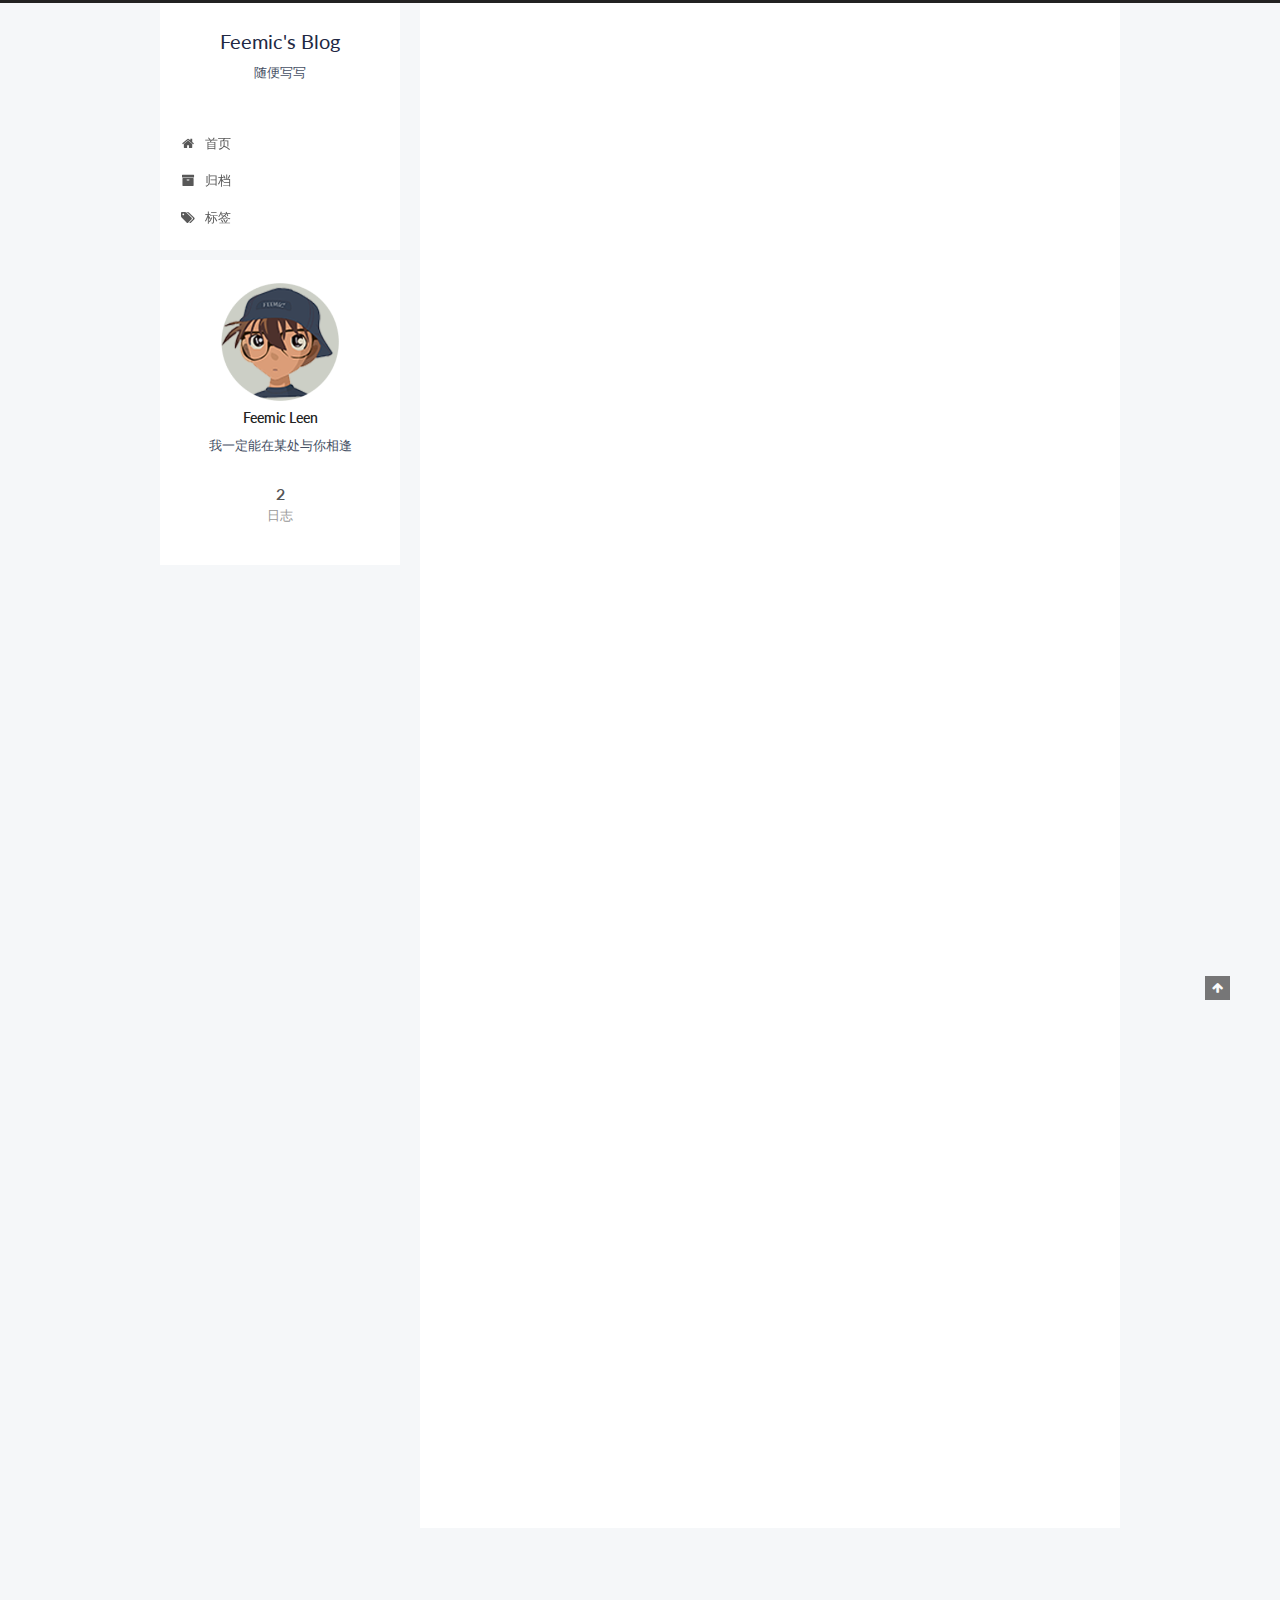
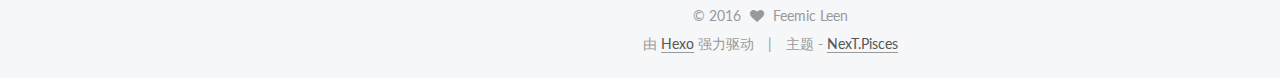
<file: index.html>
<!doctype html>



  


<html class="theme-next pisces use-motion">
<head>
  <meta charset="UTF-8"/>
<meta http-equiv="X-UA-Compatible" content="IE=edge,chrome=1" />
<meta name="viewport" content="width=device-width, initial-scale=1, maximum-scale=1"/>



<meta http-equiv="Cache-Control" content="no-transform" />
<meta http-equiv="Cache-Control" content="no-siteapp" />












  
  
  <link href="/vendors/fancybox/source/jquery.fancybox.css?v=2.1.5" rel="stylesheet" type="text/css" />




  
  
  
  

  
    
    
  

  

  

  

  

  
    
    
    <link href="//fonts.googleapis.com/css?family=Lato:300,300italic,400,400italic,700,700italic&subset=latin,latin-ext" rel="stylesheet" type="text/css">
  






<link href="/vendors/font-awesome/css/font-awesome.min.css?v=4.4.0" rel="stylesheet" type="text/css" />

<link href="/css/main.css?v=5.0.1" rel="stylesheet" type="text/css" />


  <meta name="keywords" content="Hexo, NexT" />








  <link rel="shortcut icon" type="image/x-icon" href="/favicon.ico?v=5.0.1" />






<meta name="description" content="我一定能在某处与你相逢">
<meta property="og:type" content="website">
<meta property="og:title" content="Feemic's Blog">
<meta property="og:url" content="http://yoursite.com/index.html">
<meta property="og:site_name" content="Feemic's Blog">
<meta property="og:description" content="我一定能在某处与你相逢">
<meta name="twitter:card" content="summary">
<meta name="twitter:title" content="Feemic's Blog">
<meta name="twitter:description" content="我一定能在某处与你相逢">



<script type="text/javascript" id="hexo.configuration">
  var NexT = window.NexT || {};
  var CONFIG = {
    scheme: 'Pisces',
    sidebar: {"position":"left","display":"post"},
    fancybox: true,
    motion: true,
    duoshuo: {
      userId: 0,
      author: '博主'
    }
  };
</script>




  <link rel="canonical" href="http://yoursite.com/"/>

  <title> Feemic's Blog </title>
</head>

<body itemscope itemtype="http://schema.org/WebPage" lang="zh-Hans">

  










  
  
    
  

  <div class="container one-collumn sidebar-position-left 
   page-home 
 ">
    <div class="headband"></div>

    <header id="header" class="header" itemscope itemtype="http://schema.org/WPHeader">
      <div class="header-inner"><div class="site-meta ">
  

  <div class="custom-logo-site-title">
    <a href="/"  class="brand" rel="start">
      <span class="logo-line-before"><i></i></span>
      <span class="site-title">Feemic's Blog</span>
      <span class="logo-line-after"><i></i></span>
    </a>
  </div>
  <p class="site-subtitle">随便写写</p>
</div>

<div class="site-nav-toggle">
  <button>
    <span class="btn-bar"></span>
    <span class="btn-bar"></span>
    <span class="btn-bar"></span>
  </button>
</div>

<nav class="site-nav">
  

  
    <ul id="menu" class="menu">
      
        
        <li class="menu-item menu-item-home">
          <a href="/" rel="section">
            
              <i class="menu-item-icon fa fa-fw fa-home"></i> <br />
            
            首页
          </a>
        </li>
      
        
        <li class="menu-item menu-item-archives">
          <a href="/archives" rel="section">
            
              <i class="menu-item-icon fa fa-fw fa-archive"></i> <br />
            
            归档
          </a>
        </li>
      
        
        <li class="menu-item menu-item-tags">
          <a href="/tags" rel="section">
            
              <i class="menu-item-icon fa fa-fw fa-tags"></i> <br />
            
            标签
          </a>
        </li>
      

      
    </ul>
  

  
</nav>

 </div>
    </header>

    <main id="main" class="main">
      <div class="main-inner">
        <div class="content-wrap">
          <div id="content" class="content">
            
  <section id="posts" class="posts-expand">
    
      

  
  

  
  
  

  <article class="post post-type-normal " itemscope itemtype="http://schema.org/Article">

    
      <header class="post-header">

        
        
          <h1 class="post-title" itemprop="name headline">
            
            
              
                
                <a class="post-title-link" href="/2016/06/11/My-New-Post/" itemprop="url">
                  第一篇博客
                </a>
              
            
          </h1>
        

        <div class="post-meta">
          <span class="post-time">
            <span class="post-meta-item-icon">
              <i class="fa fa-calendar-o"></i>
            </span>
            <span class="post-meta-item-text">发表于</span>
            <time itemprop="dateCreated" datetime="2016-06-11T14:01:03+08:00" content="2016-06-11">
              2016-06-11
            </time>
          </span>

          

          
            
          

          

          
          

          
        </div>
      </header>
    


    <div class="post-body" itemprop="articleBody">

      
      

      
        
          
            <p>近期微软推送了最新的Win10 PC一周年更新预览版14361系统，在该版本中微软带来了新的UI设计，<br>其中一项重要变化就是Device Portal（设备门户）UI，虽然只是将侧边栏和顶部部分改变，<br>但整体看起来更加整洁干净。</p>

          
        
      
    </div>

    <div>
      
    </div>

    <div>
      
    </div>

    <footer class="post-footer">
      

      

      
      
        <div class="post-eof"></div>
      
    </footer>
  </article>


    
      

  
  

  
  
  

  <article class="post post-type-normal " itemscope itemtype="http://schema.org/Article">

    
      <header class="post-header">

        
        
          <h1 class="post-title" itemprop="name headline">
            
            
              
                
                <a class="post-title-link" href="/2016/06/11/hello-world/" itemprop="url">
                  Hello World
                </a>
              
            
          </h1>
        

        <div class="post-meta">
          <span class="post-time">
            <span class="post-meta-item-icon">
              <i class="fa fa-calendar-o"></i>
            </span>
            <span class="post-meta-item-text">发表于</span>
            <time itemprop="dateCreated" datetime="2016-06-11T10:19:26+08:00" content="2016-06-11">
              2016-06-11
            </time>
          </span>

          

          
            
          

          

          
          

          
        </div>
      </header>
    


    <div class="post-body" itemprop="articleBody">

      
      

      
        
          
            <p>Welcome to <a href="https://hexo.io/" target="_blank" rel="external">Hexo</a>! This is your very first post. Check <a href="https://hexo.io/docs/" target="_blank" rel="external">documentation</a> for more info. If you get any problems when using Hexo, you can find the answer in <a href="https://hexo.io/docs/troubleshooting.html" target="_blank" rel="external">troubleshooting</a> or you can ask me on <a href="https://github.com/hexojs/hexo/issues" target="_blank" rel="external">GitHub</a>.</p>
<h2 id="Quick-Start"><a href="#Quick-Start" class="headerlink" title="Quick Start"></a>Quick Start</h2><h3 id="Create-a-new-post"><a href="#Create-a-new-post" class="headerlink" title="Create a new post"></a>Create a new post</h3><figure class="highlight bash"><table><tr><td class="gutter"><pre><span class="line">1</span><br></pre></td><td class="code"><pre><span class="line">$ hexo new <span class="string">"My New Post"</span></span><br></pre></td></tr></table></figure>
<p>More info: <a href="https://hexo.io/docs/writing.html" target="_blank" rel="external">Writing</a></p>
<h3 id="Run-server"><a href="#Run-server" class="headerlink" title="Run server"></a>Run server</h3><figure class="highlight bash"><table><tr><td class="gutter"><pre><span class="line">1</span><br></pre></td><td class="code"><pre><span class="line">$ hexo server</span><br></pre></td></tr></table></figure>
<p>More info: <a href="https://hexo.io/docs/server.html" target="_blank" rel="external">Server</a></p>
<h3 id="Generate-static-files"><a href="#Generate-static-files" class="headerlink" title="Generate static files"></a>Generate static files</h3><figure class="highlight bash"><table><tr><td class="gutter"><pre><span class="line">1</span><br></pre></td><td class="code"><pre><span class="line">$ hexo generate</span><br></pre></td></tr></table></figure>
<p>More info: <a href="https://hexo.io/docs/generating.html" target="_blank" rel="external">Generating</a></p>
<h3 id="Deploy-to-remote-sites"><a href="#Deploy-to-remote-sites" class="headerlink" title="Deploy to remote sites"></a>Deploy to remote sites</h3><figure class="highlight bash"><table><tr><td class="gutter"><pre><span class="line">1</span><br></pre></td><td class="code"><pre><span class="line">$ hexo deploy</span><br></pre></td></tr></table></figure>
<p>More info: <a href="https://hexo.io/docs/deployment.html" target="_blank" rel="external">Deployment</a></p>

          
        
      
    </div>

    <div>
      
    </div>

    <div>
      
    </div>

    <footer class="post-footer">
      

      

      
      
        <div class="post-eof"></div>
      
    </footer>
  </article>


    
  </section>

  


          </div>
          


          

        </div>
        
          
  
  <div class="sidebar-toggle">
    <div class="sidebar-toggle-line-wrap">
      <span class="sidebar-toggle-line sidebar-toggle-line-first"></span>
      <span class="sidebar-toggle-line sidebar-toggle-line-middle"></span>
      <span class="sidebar-toggle-line sidebar-toggle-line-last"></span>
    </div>
  </div>

  <aside id="sidebar" class="sidebar">
    <div class="sidebar-inner">

      

      

      <section class="site-overview sidebar-panel  sidebar-panel-active ">
        <div class="site-author motion-element" itemprop="author" itemscope itemtype="http://schema.org/Person">
          <img class="site-author-image" itemprop="image"
               src="/images/avatar.gif"
               alt="Feemic Leen" />
          <p class="site-author-name" itemprop="name">Feemic Leen</p>
          <p class="site-description motion-element" itemprop="description">我一定能在某处与你相逢</p>
        </div>
        <nav class="site-state motion-element">
          <div class="site-state-item site-state-posts">
            <a href="/archives">
              <span class="site-state-item-count">2</span>
              <span class="site-state-item-name">日志</span>
            </a>
          </div>

          

          

        </nav>

        

        <div class="links-of-author motion-element">
          
        </div>

        
        

        
        

      </section>

      

    </div>
  </aside>


        
      </div>
    </main>

    <footer id="footer" class="footer">
      <div class="footer-inner">
        <div class="copyright" >
  
  &copy; 
  <span itemprop="copyrightYear">2016</span>
  <span class="with-love">
    <i class="fa fa-heart"></i>
  </span>
  <span class="author" itemprop="copyrightHolder">Feemic Leen</span>
</div>

<div class="powered-by">
  由 <a class="theme-link" href="https://hexo.io">Hexo</a> 强力驱动
</div>

<div class="theme-info">
  主题 -
  <a class="theme-link" href="https://github.com/iissnan/hexo-theme-next">
    NexT.Pisces
  </a>
</div>

        

        
      </div>
    </footer>

    <div class="back-to-top">
      <i class="fa fa-arrow-up"></i>
    </div>
  </div>

  

<script type="text/javascript">
  if (Object.prototype.toString.call(window.Promise) !== '[object Function]') {
    window.Promise = null;
  }
</script>









  



  
  <script type="text/javascript" src="/vendors/jquery/index.js?v=2.1.3"></script>

  
  <script type="text/javascript" src="/vendors/fastclick/lib/fastclick.min.js?v=1.0.6"></script>

  
  <script type="text/javascript" src="/vendors/jquery_lazyload/jquery.lazyload.js?v=1.9.7"></script>

  
  <script type="text/javascript" src="/vendors/velocity/velocity.min.js?v=1.2.1"></script>

  
  <script type="text/javascript" src="/vendors/velocity/velocity.ui.min.js?v=1.2.1"></script>

  
  <script type="text/javascript" src="/vendors/fancybox/source/jquery.fancybox.pack.js?v=2.1.5"></script>


  


  <script type="text/javascript" src="/js/src/utils.js?v=5.0.1"></script>

  <script type="text/javascript" src="/js/src/motion.js?v=5.0.1"></script>



  
  


  <script type="text/javascript" src="/js/src/affix.js?v=5.0.1"></script>

  <script type="text/javascript" src="/js/src/schemes/pisces.js?v=5.0.1"></script>



  

  


  <script type="text/javascript" src="/js/src/bootstrap.js?v=5.0.1"></script>



  



  




  
  

  

  

  

</body>
</html>
</file>
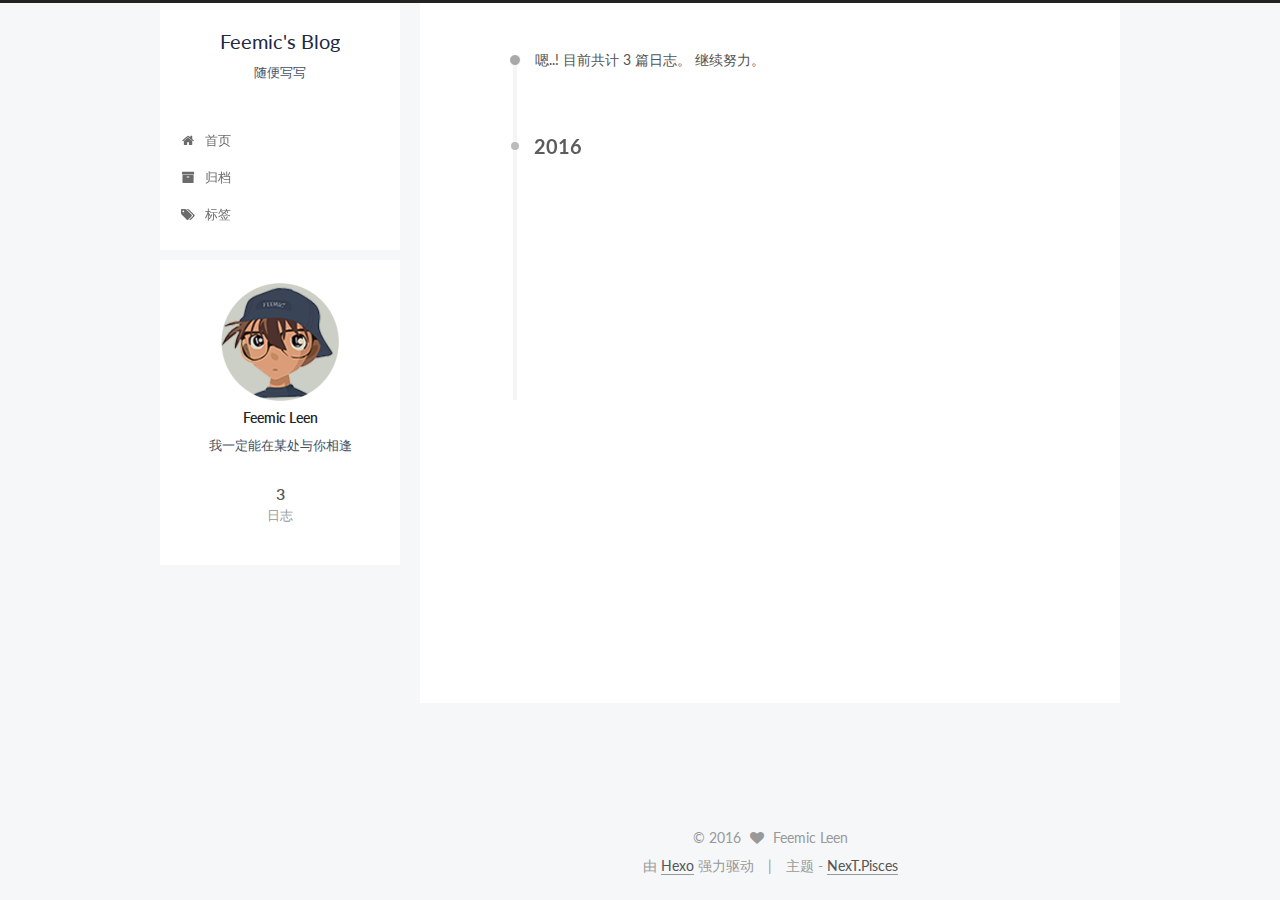
<file: archives/index.html>
<!doctype html>



  


<html class="theme-next pisces use-motion">
<head>
  <meta charset="UTF-8"/>
<meta http-equiv="X-UA-Compatible" content="IE=edge,chrome=1" />
<meta name="viewport" content="width=device-width, initial-scale=1, maximum-scale=1"/>



<meta http-equiv="Cache-Control" content="no-transform" />
<meta http-equiv="Cache-Control" content="no-siteapp" />












  
  
  <link href="/vendors/fancybox/source/jquery.fancybox.css?v=2.1.5" rel="stylesheet" type="text/css" />




  
  
  
  

  
    
    
  

  

  

  

  

  
    
    
    <link href="//fonts.googleapis.com/css?family=Lato:300,300italic,400,400italic,700,700italic&subset=latin,latin-ext" rel="stylesheet" type="text/css">
  






<link href="/vendors/font-awesome/css/font-awesome.min.css?v=4.4.0" rel="stylesheet" type="text/css" />

<link href="/css/main.css?v=5.0.1" rel="stylesheet" type="text/css" />


  <meta name="keywords" content="Hexo, NexT" />








  <link rel="shortcut icon" type="image/x-icon" href="/favicon.ico?v=5.0.1" />






<meta name="description" content="我一定能在某处与你相逢">
<meta property="og:type" content="website">
<meta property="og:title" content="Feemic's Blog">
<meta property="og:url" content="http://yoursite.com/archives/index.html">
<meta property="og:site_name" content="Feemic's Blog">
<meta property="og:description" content="我一定能在某处与你相逢">
<meta name="twitter:card" content="summary">
<meta name="twitter:title" content="Feemic's Blog">
<meta name="twitter:description" content="我一定能在某处与你相逢">



<script type="text/javascript" id="hexo.configuration">
  var NexT = window.NexT || {};
  var CONFIG = {
    scheme: 'Pisces',
    sidebar: {"position":"left","display":"post"},
    fancybox: true,
    motion: true,
    duoshuo: {
      userId: 0,
      author: '博主'
    }
  };
</script>




  <link rel="canonical" href="http://yoursite.com/archives/"/>

  <title> 归档 | Feemic's Blog </title>
</head>

<body itemscope itemtype="http://schema.org/WebPage" lang="zh-Hans">

  










  
  
    
  

  <div class="container one-collumn sidebar-position-left  page-archive  ">
    <div class="headband"></div>

    <header id="header" class="header" itemscope itemtype="http://schema.org/WPHeader">
      <div class="header-inner"><div class="site-meta ">
  

  <div class="custom-logo-site-title">
    <a href="/"  class="brand" rel="start">
      <span class="logo-line-before"><i></i></span>
      <span class="site-title">Feemic's Blog</span>
      <span class="logo-line-after"><i></i></span>
    </a>
  </div>
  <p class="site-subtitle">随便写写</p>
</div>

<div class="site-nav-toggle">
  <button>
    <span class="btn-bar"></span>
    <span class="btn-bar"></span>
    <span class="btn-bar"></span>
  </button>
</div>

<nav class="site-nav">
  

  
    <ul id="menu" class="menu">
      
        
        <li class="menu-item menu-item-home">
          <a href="/" rel="section">
            
              <i class="menu-item-icon fa fa-fw fa-home"></i> <br />
            
            首页
          </a>
        </li>
      
        
        <li class="menu-item menu-item-archives">
          <a href="/archives" rel="section">
            
              <i class="menu-item-icon fa fa-fw fa-archive"></i> <br />
            
            归档
          </a>
        </li>
      
        
        <li class="menu-item menu-item-tags">
          <a href="/tags" rel="section">
            
              <i class="menu-item-icon fa fa-fw fa-tags"></i> <br />
            
            标签
          </a>
        </li>
      

      
    </ul>
  

  
</nav>

 </div>
    </header>

    <main id="main" class="main">
      <div class="main-inner">
        <div class="content-wrap">
          <div id="content" class="content">
            

  <section id="posts" class="posts-collapse">
    <span class="archive-move-on"></span>

    <span class="archive-page-counter">
      
      
      
        
      
      嗯..! 目前共计 3 篇日志。 继续努力。
    </span>

    

      
      
      

      
        
        <div class="collection-title">
          <h2 class="archive-year motion-element" id="archive-year-2016">2016</h2>
        </div>
      
      

      

  <article class="post post-type-normal" itemscope itemtype="http://schema.org/Article">
    <header class="post-header">

      <h1 class="post-title">
        
            <a class="post-title-link" href="/2016/09/23/88/" itemprop="url">
              
                <span itemprop="name">88</span>
              
            </a>
        
      </h1>

      <div class="post-meta">
        <time class="post-time" itemprop="dateCreated"
              datetime="2016-09-23T19:29:46+08:00"
              content="2016-09-23" >
          09-23
        </time>
      </div>

    </header>
  </article>



    

      
      
      

      
      

      

  <article class="post post-type-normal" itemscope itemtype="http://schema.org/Article">
    <header class="post-header">

      <h1 class="post-title">
        
            <a class="post-title-link" href="/2016/06/11/My-New-Post/" itemprop="url">
              
                <span itemprop="name">第一篇博客</span>
              
            </a>
        
      </h1>

      <div class="post-meta">
        <time class="post-time" itemprop="dateCreated"
              datetime="2016-06-11T14:01:03+08:00"
              content="2016-06-11" >
          06-11
        </time>
      </div>

    </header>
  </article>



    

      
      
      

      
      

      

  <article class="post post-type-normal" itemscope itemtype="http://schema.org/Article">
    <header class="post-header">

      <h1 class="post-title">
        
            <a class="post-title-link" href="/2016/06/11/hello-world/" itemprop="url">
              
                <span itemprop="name">Hello World</span>
              
            </a>
        
      </h1>

      <div class="post-meta">
        <time class="post-time" itemprop="dateCreated"
              datetime="2016-06-11T10:19:26+08:00"
              content="2016-06-11" >
          06-11
        </time>
      </div>

    </header>
  </article>



    

  </section>

  



          </div>
          


          

        </div>
        
          
  
  <div class="sidebar-toggle">
    <div class="sidebar-toggle-line-wrap">
      <span class="sidebar-toggle-line sidebar-toggle-line-first"></span>
      <span class="sidebar-toggle-line sidebar-toggle-line-middle"></span>
      <span class="sidebar-toggle-line sidebar-toggle-line-last"></span>
    </div>
  </div>

  <aside id="sidebar" class="sidebar">
    <div class="sidebar-inner">

      

      

      <section class="site-overview sidebar-panel  sidebar-panel-active ">
        <div class="site-author motion-element" itemprop="author" itemscope itemtype="http://schema.org/Person">
          <img class="site-author-image" itemprop="image"
               src="/images/avatar.gif"
               alt="Feemic Leen" />
          <p class="site-author-name" itemprop="name">Feemic Leen</p>
          <p class="site-description motion-element" itemprop="description">我一定能在某处与你相逢</p>
        </div>
        <nav class="site-state motion-element">
          <div class="site-state-item site-state-posts">
            <a href="/archives">
              <span class="site-state-item-count">3</span>
              <span class="site-state-item-name">日志</span>
            </a>
          </div>

          

          

        </nav>

        

        <div class="links-of-author motion-element">
          
        </div>

        
        

        
        

      </section>

      

    </div>
  </aside>


        
      </div>
    </main>

    <footer id="footer" class="footer">
      <div class="footer-inner">
        <div class="copyright" >
  
  &copy; 
  <span itemprop="copyrightYear">2016</span>
  <span class="with-love">
    <i class="fa fa-heart"></i>
  </span>
  <span class="author" itemprop="copyrightHolder">Feemic Leen</span>
</div>

<div class="powered-by">
  由 <a class="theme-link" href="https://hexo.io">Hexo</a> 强力驱动
</div>

<div class="theme-info">
  主题 -
  <a class="theme-link" href="https://github.com/iissnan/hexo-theme-next">
    NexT.Pisces
  </a>
</div>

        

        
      </div>
    </footer>

    <div class="back-to-top">
      <i class="fa fa-arrow-up"></i>
    </div>
  </div>

  

<script type="text/javascript">
  if (Object.prototype.toString.call(window.Promise) !== '[object Function]') {
    window.Promise = null;
  }
</script>









  



  
  <script type="text/javascript" src="/vendors/jquery/index.js?v=2.1.3"></script>

  
  <script type="text/javascript" src="/vendors/fastclick/lib/fastclick.min.js?v=1.0.6"></script>

  
  <script type="text/javascript" src="/vendors/jquery_lazyload/jquery.lazyload.js?v=1.9.7"></script>

  
  <script type="text/javascript" src="/vendors/velocity/velocity.min.js?v=1.2.1"></script>

  
  <script type="text/javascript" src="/vendors/velocity/velocity.ui.min.js?v=1.2.1"></script>

  
  <script type="text/javascript" src="/vendors/fancybox/source/jquery.fancybox.pack.js?v=2.1.5"></script>


  


  <script type="text/javascript" src="/js/src/utils.js?v=5.0.1"></script>

  <script type="text/javascript" src="/js/src/motion.js?v=5.0.1"></script>



  
  


  <script type="text/javascript" src="/js/src/affix.js?v=5.0.1"></script>

  <script type="text/javascript" src="/js/src/schemes/pisces.js?v=5.0.1"></script>



  
  
    <script type="text/javascript" id="motion.page.archive">
      $('.archive-year').velocity('transition.slideLeftIn');
    </script>
  


  


  <script type="text/javascript" src="/js/src/bootstrap.js?v=5.0.1"></script>



  



  




  
  

  

  

  

</body>
</html>
</file>
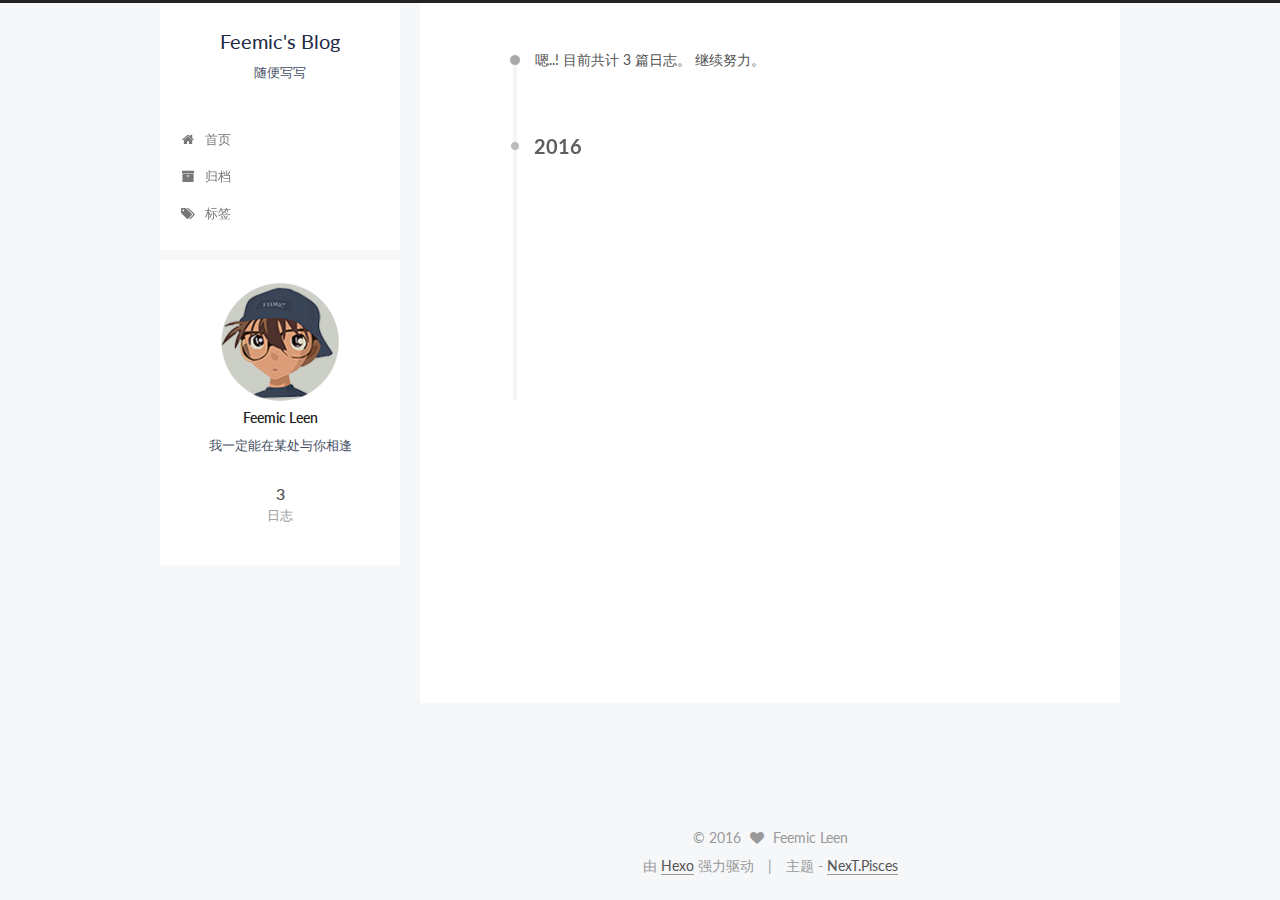
<file: archives/2016/index.html>
<!doctype html>



  


<html class="theme-next pisces use-motion">
<head>
  <meta charset="UTF-8"/>
<meta http-equiv="X-UA-Compatible" content="IE=edge,chrome=1" />
<meta name="viewport" content="width=device-width, initial-scale=1, maximum-scale=1"/>



<meta http-equiv="Cache-Control" content="no-transform" />
<meta http-equiv="Cache-Control" content="no-siteapp" />












  
  
  <link href="/vendors/fancybox/source/jquery.fancybox.css?v=2.1.5" rel="stylesheet" type="text/css" />




  
  
  
  

  
    
    
  

  

  

  

  

  
    
    
    <link href="//fonts.googleapis.com/css?family=Lato:300,300italic,400,400italic,700,700italic&subset=latin,latin-ext" rel="stylesheet" type="text/css">
  






<link href="/vendors/font-awesome/css/font-awesome.min.css?v=4.4.0" rel="stylesheet" type="text/css" />

<link href="/css/main.css?v=5.0.1" rel="stylesheet" type="text/css" />


  <meta name="keywords" content="Hexo, NexT" />








  <link rel="shortcut icon" type="image/x-icon" href="/favicon.ico?v=5.0.1" />






<meta name="description" content="我一定能在某处与你相逢">
<meta property="og:type" content="website">
<meta property="og:title" content="Feemic's Blog">
<meta property="og:url" content="http://yoursite.com/archives/2016/index.html">
<meta property="og:site_name" content="Feemic's Blog">
<meta property="og:description" content="我一定能在某处与你相逢">
<meta name="twitter:card" content="summary">
<meta name="twitter:title" content="Feemic's Blog">
<meta name="twitter:description" content="我一定能在某处与你相逢">



<script type="text/javascript" id="hexo.configuration">
  var NexT = window.NexT || {};
  var CONFIG = {
    scheme: 'Pisces',
    sidebar: {"position":"left","display":"post"},
    fancybox: true,
    motion: true,
    duoshuo: {
      userId: 0,
      author: '博主'
    }
  };
</script>




  <link rel="canonical" href="http://yoursite.com/archives/2016/"/>

  <title> 归档 | Feemic's Blog </title>
</head>

<body itemscope itemtype="http://schema.org/WebPage" lang="zh-Hans">

  










  
  
    
  

  <div class="container one-collumn sidebar-position-left  page-archive  ">
    <div class="headband"></div>

    <header id="header" class="header" itemscope itemtype="http://schema.org/WPHeader">
      <div class="header-inner"><div class="site-meta ">
  

  <div class="custom-logo-site-title">
    <a href="/"  class="brand" rel="start">
      <span class="logo-line-before"><i></i></span>
      <span class="site-title">Feemic's Blog</span>
      <span class="logo-line-after"><i></i></span>
    </a>
  </div>
  <p class="site-subtitle">随便写写</p>
</div>

<div class="site-nav-toggle">
  <button>
    <span class="btn-bar"></span>
    <span class="btn-bar"></span>
    <span class="btn-bar"></span>
  </button>
</div>

<nav class="site-nav">
  

  
    <ul id="menu" class="menu">
      
        
        <li class="menu-item menu-item-home">
          <a href="/" rel="section">
            
              <i class="menu-item-icon fa fa-fw fa-home"></i> <br />
            
            首页
          </a>
        </li>
      
        
        <li class="menu-item menu-item-archives">
          <a href="/archives" rel="section">
            
              <i class="menu-item-icon fa fa-fw fa-archive"></i> <br />
            
            归档
          </a>
        </li>
      
        
        <li class="menu-item menu-item-tags">
          <a href="/tags" rel="section">
            
              <i class="menu-item-icon fa fa-fw fa-tags"></i> <br />
            
            标签
          </a>
        </li>
      

      
    </ul>
  

  
</nav>

 </div>
    </header>

    <main id="main" class="main">
      <div class="main-inner">
        <div class="content-wrap">
          <div id="content" class="content">
            

  <section id="posts" class="posts-collapse">
    <span class="archive-move-on"></span>

    <span class="archive-page-counter">
      
      
      
        
      
      嗯..! 目前共计 3 篇日志。 继续努力。
    </span>

    

      
      
      

      
        
        <div class="collection-title">
          <h2 class="archive-year motion-element" id="archive-year-2016">2016</h2>
        </div>
      
      

      

  <article class="post post-type-normal" itemscope itemtype="http://schema.org/Article">
    <header class="post-header">

      <h1 class="post-title">
        
            <a class="post-title-link" href="/2016/09/23/88/" itemprop="url">
              
                <span itemprop="name">88</span>
              
            </a>
        
      </h1>

      <div class="post-meta">
        <time class="post-time" itemprop="dateCreated"
              datetime="2016-09-23T19:29:46+08:00"
              content="2016-09-23" >
          09-23
        </time>
      </div>

    </header>
  </article>



    

      
      
      

      
      

      

  <article class="post post-type-normal" itemscope itemtype="http://schema.org/Article">
    <header class="post-header">

      <h1 class="post-title">
        
            <a class="post-title-link" href="/2016/06/11/My-New-Post/" itemprop="url">
              
                <span itemprop="name">第一篇博客</span>
              
            </a>
        
      </h1>

      <div class="post-meta">
        <time class="post-time" itemprop="dateCreated"
              datetime="2016-06-11T14:01:03+08:00"
              content="2016-06-11" >
          06-11
        </time>
      </div>

    </header>
  </article>



    

      
      
      

      
      

      

  <article class="post post-type-normal" itemscope itemtype="http://schema.org/Article">
    <header class="post-header">

      <h1 class="post-title">
        
            <a class="post-title-link" href="/2016/06/11/hello-world/" itemprop="url">
              
                <span itemprop="name">Hello World</span>
              
            </a>
        
      </h1>

      <div class="post-meta">
        <time class="post-time" itemprop="dateCreated"
              datetime="2016-06-11T10:19:26+08:00"
              content="2016-06-11" >
          06-11
        </time>
      </div>

    </header>
  </article>



    

  </section>

  



          </div>
          


          

        </div>
        
          
  
  <div class="sidebar-toggle">
    <div class="sidebar-toggle-line-wrap">
      <span class="sidebar-toggle-line sidebar-toggle-line-first"></span>
      <span class="sidebar-toggle-line sidebar-toggle-line-middle"></span>
      <span class="sidebar-toggle-line sidebar-toggle-line-last"></span>
    </div>
  </div>

  <aside id="sidebar" class="sidebar">
    <div class="sidebar-inner">

      

      

      <section class="site-overview sidebar-panel  sidebar-panel-active ">
        <div class="site-author motion-element" itemprop="author" itemscope itemtype="http://schema.org/Person">
          <img class="site-author-image" itemprop="image"
               src="/images/avatar.gif"
               alt="Feemic Leen" />
          <p class="site-author-name" itemprop="name">Feemic Leen</p>
          <p class="site-description motion-element" itemprop="description">我一定能在某处与你相逢</p>
        </div>
        <nav class="site-state motion-element">
          <div class="site-state-item site-state-posts">
            <a href="/archives">
              <span class="site-state-item-count">3</span>
              <span class="site-state-item-name">日志</span>
            </a>
          </div>

          

          

        </nav>

        

        <div class="links-of-author motion-element">
          
        </div>

        
        

        
        

      </section>

      

    </div>
  </aside>


        
      </div>
    </main>

    <footer id="footer" class="footer">
      <div class="footer-inner">
        <div class="copyright" >
  
  &copy; 
  <span itemprop="copyrightYear">2016</span>
  <span class="with-love">
    <i class="fa fa-heart"></i>
  </span>
  <span class="author" itemprop="copyrightHolder">Feemic Leen</span>
</div>

<div class="powered-by">
  由 <a class="theme-link" href="https://hexo.io">Hexo</a> 强力驱动
</div>

<div class="theme-info">
  主题 -
  <a class="theme-link" href="https://github.com/iissnan/hexo-theme-next">
    NexT.Pisces
  </a>
</div>

        

        
      </div>
    </footer>

    <div class="back-to-top">
      <i class="fa fa-arrow-up"></i>
    </div>
  </div>

  

<script type="text/javascript">
  if (Object.prototype.toString.call(window.Promise) !== '[object Function]') {
    window.Promise = null;
  }
</script>









  



  
  <script type="text/javascript" src="/vendors/jquery/index.js?v=2.1.3"></script>

  
  <script type="text/javascript" src="/vendors/fastclick/lib/fastclick.min.js?v=1.0.6"></script>

  
  <script type="text/javascript" src="/vendors/jquery_lazyload/jquery.lazyload.js?v=1.9.7"></script>

  
  <script type="text/javascript" src="/vendors/velocity/velocity.min.js?v=1.2.1"></script>

  
  <script type="text/javascript" src="/vendors/velocity/velocity.ui.min.js?v=1.2.1"></script>

  
  <script type="text/javascript" src="/vendors/fancybox/source/jquery.fancybox.pack.js?v=2.1.5"></script>


  


  <script type="text/javascript" src="/js/src/utils.js?v=5.0.1"></script>

  <script type="text/javascript" src="/js/src/motion.js?v=5.0.1"></script>



  
  


  <script type="text/javascript" src="/js/src/affix.js?v=5.0.1"></script>

  <script type="text/javascript" src="/js/src/schemes/pisces.js?v=5.0.1"></script>



  
  
    <script type="text/javascript" id="motion.page.archive">
      $('.archive-year').velocity('transition.slideLeftIn');
    </script>
  


  


  <script type="text/javascript" src="/js/src/bootstrap.js?v=5.0.1"></script>



  



  




  
  

  

  

  

</body>
</html>
</file>
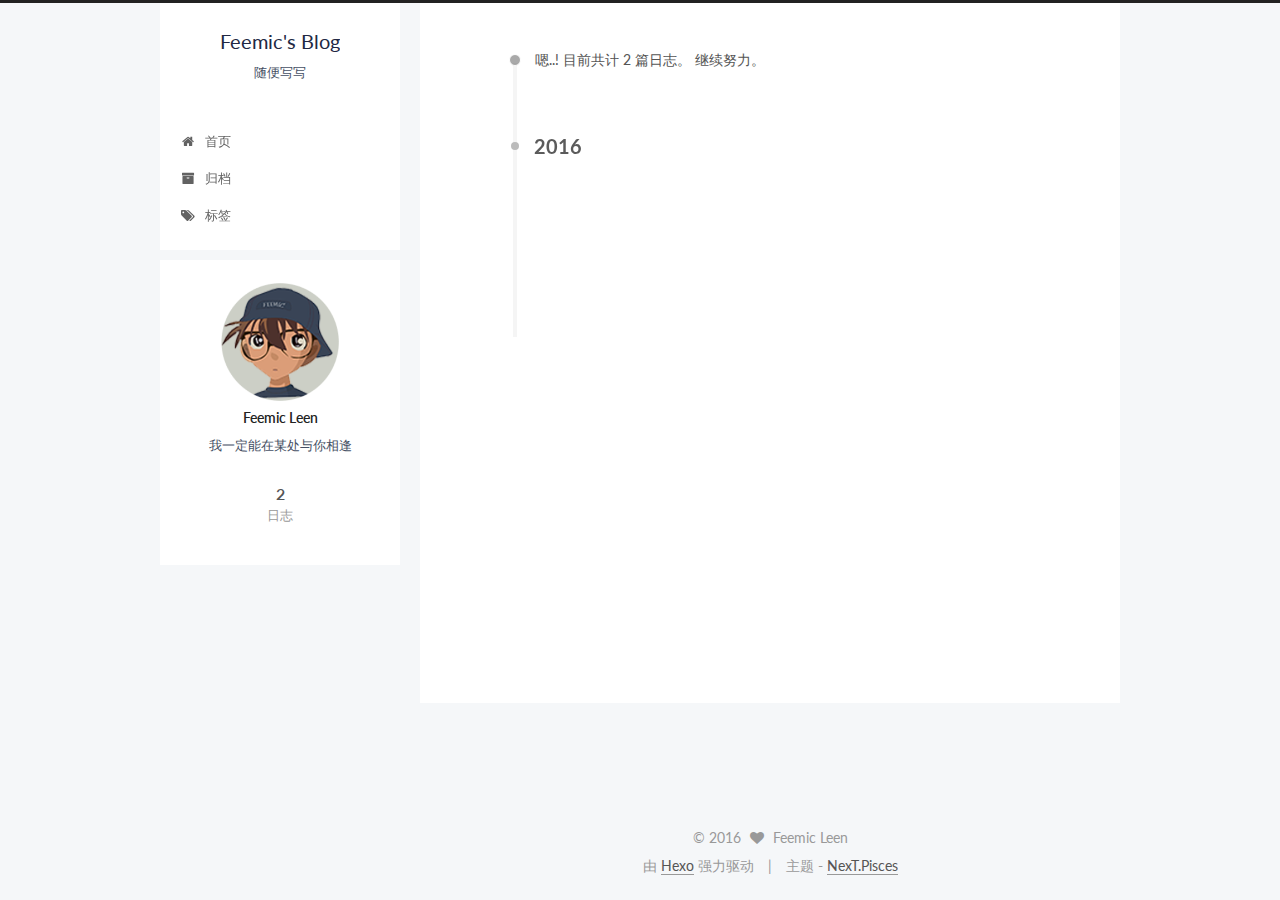
<file: archives/2016/06/index.html>
<!doctype html>



  


<html class="theme-next pisces use-motion">
<head>
  <meta charset="UTF-8"/>
<meta http-equiv="X-UA-Compatible" content="IE=edge,chrome=1" />
<meta name="viewport" content="width=device-width, initial-scale=1, maximum-scale=1"/>



<meta http-equiv="Cache-Control" content="no-transform" />
<meta http-equiv="Cache-Control" content="no-siteapp" />












  
  
  <link href="/vendors/fancybox/source/jquery.fancybox.css?v=2.1.5" rel="stylesheet" type="text/css" />




  
  
  
  

  
    
    
  

  

  

  

  

  
    
    
    <link href="//fonts.googleapis.com/css?family=Lato:300,300italic,400,400italic,700,700italic&subset=latin,latin-ext" rel="stylesheet" type="text/css">
  






<link href="/vendors/font-awesome/css/font-awesome.min.css?v=4.4.0" rel="stylesheet" type="text/css" />

<link href="/css/main.css?v=5.0.1" rel="stylesheet" type="text/css" />


  <meta name="keywords" content="Hexo, NexT" />








  <link rel="shortcut icon" type="image/x-icon" href="/favicon.ico?v=5.0.1" />






<meta name="description" content="我一定能在某处与你相逢">
<meta property="og:type" content="website">
<meta property="og:title" content="Feemic's Blog">
<meta property="og:url" content="http://yoursite.com/archives/2016/06/index.html">
<meta property="og:site_name" content="Feemic's Blog">
<meta property="og:description" content="我一定能在某处与你相逢">
<meta name="twitter:card" content="summary">
<meta name="twitter:title" content="Feemic's Blog">
<meta name="twitter:description" content="我一定能在某处与你相逢">



<script type="text/javascript" id="hexo.configuration">
  var NexT = window.NexT || {};
  var CONFIG = {
    scheme: 'Pisces',
    sidebar: {"position":"left","display":"post"},
    fancybox: true,
    motion: true,
    duoshuo: {
      userId: 0,
      author: '博主'
    }
  };
</script>




  <link rel="canonical" href="http://yoursite.com/archives/2016/06/"/>

  <title> 归档 | Feemic's Blog </title>
</head>

<body itemscope itemtype="http://schema.org/WebPage" lang="zh-Hans">

  










  
  
    
  

  <div class="container one-collumn sidebar-position-left  page-archive  ">
    <div class="headband"></div>

    <header id="header" class="header" itemscope itemtype="http://schema.org/WPHeader">
      <div class="header-inner"><div class="site-meta ">
  

  <div class="custom-logo-site-title">
    <a href="/"  class="brand" rel="start">
      <span class="logo-line-before"><i></i></span>
      <span class="site-title">Feemic's Blog</span>
      <span class="logo-line-after"><i></i></span>
    </a>
  </div>
  <p class="site-subtitle">随便写写</p>
</div>

<div class="site-nav-toggle">
  <button>
    <span class="btn-bar"></span>
    <span class="btn-bar"></span>
    <span class="btn-bar"></span>
  </button>
</div>

<nav class="site-nav">
  

  
    <ul id="menu" class="menu">
      
        
        <li class="menu-item menu-item-home">
          <a href="/" rel="section">
            
              <i class="menu-item-icon fa fa-fw fa-home"></i> <br />
            
            首页
          </a>
        </li>
      
        
        <li class="menu-item menu-item-archives">
          <a href="/archives" rel="section">
            
              <i class="menu-item-icon fa fa-fw fa-archive"></i> <br />
            
            归档
          </a>
        </li>
      
        
        <li class="menu-item menu-item-tags">
          <a href="/tags" rel="section">
            
              <i class="menu-item-icon fa fa-fw fa-tags"></i> <br />
            
            标签
          </a>
        </li>
      

      
    </ul>
  

  
</nav>

 </div>
    </header>

    <main id="main" class="main">
      <div class="main-inner">
        <div class="content-wrap">
          <div id="content" class="content">
            

  <section id="posts" class="posts-collapse">
    <span class="archive-move-on"></span>

    <span class="archive-page-counter">
      
      
      
        
      
      嗯..! 目前共计 2 篇日志。 继续努力。
    </span>

    

      
      
      

      
        
        <div class="collection-title">
          <h2 class="archive-year motion-element" id="archive-year-2016">2016</h2>
        </div>
      
      

      

  <article class="post post-type-normal" itemscope itemtype="http://schema.org/Article">
    <header class="post-header">

      <h1 class="post-title">
        
            <a class="post-title-link" href="/2016/06/11/My-New-Post/" itemprop="url">
              
                <span itemprop="name">第一篇博客</span>
              
            </a>
        
      </h1>

      <div class="post-meta">
        <time class="post-time" itemprop="dateCreated"
              datetime="2016-06-11T14:01:03+08:00"
              content="2016-06-11" >
          06-11
        </time>
      </div>

    </header>
  </article>



    

      
      
      

      
      

      

  <article class="post post-type-normal" itemscope itemtype="http://schema.org/Article">
    <header class="post-header">

      <h1 class="post-title">
        
            <a class="post-title-link" href="/2016/06/11/hello-world/" itemprop="url">
              
                <span itemprop="name">Hello World</span>
              
            </a>
        
      </h1>

      <div class="post-meta">
        <time class="post-time" itemprop="dateCreated"
              datetime="2016-06-11T10:19:26+08:00"
              content="2016-06-11" >
          06-11
        </time>
      </div>

    </header>
  </article>



    

  </section>

  



          </div>
          


          

        </div>
        
          
  
  <div class="sidebar-toggle">
    <div class="sidebar-toggle-line-wrap">
      <span class="sidebar-toggle-line sidebar-toggle-line-first"></span>
      <span class="sidebar-toggle-line sidebar-toggle-line-middle"></span>
      <span class="sidebar-toggle-line sidebar-toggle-line-last"></span>
    </div>
  </div>

  <aside id="sidebar" class="sidebar">
    <div class="sidebar-inner">

      

      

      <section class="site-overview sidebar-panel  sidebar-panel-active ">
        <div class="site-author motion-element" itemprop="author" itemscope itemtype="http://schema.org/Person">
          <img class="site-author-image" itemprop="image"
               src="/images/avatar.gif"
               alt="Feemic Leen" />
          <p class="site-author-name" itemprop="name">Feemic Leen</p>
          <p class="site-description motion-element" itemprop="description">我一定能在某处与你相逢</p>
        </div>
        <nav class="site-state motion-element">
          <div class="site-state-item site-state-posts">
            <a href="/archives">
              <span class="site-state-item-count">2</span>
              <span class="site-state-item-name">日志</span>
            </a>
          </div>

          

          

        </nav>

        

        <div class="links-of-author motion-element">
          
        </div>

        
        

        
        

      </section>

      

    </div>
  </aside>


        
      </div>
    </main>

    <footer id="footer" class="footer">
      <div class="footer-inner">
        <div class="copyright" >
  
  &copy; 
  <span itemprop="copyrightYear">2016</span>
  <span class="with-love">
    <i class="fa fa-heart"></i>
  </span>
  <span class="author" itemprop="copyrightHolder">Feemic Leen</span>
</div>

<div class="powered-by">
  由 <a class="theme-link" href="https://hexo.io">Hexo</a> 强力驱动
</div>

<div class="theme-info">
  主题 -
  <a class="theme-link" href="https://github.com/iissnan/hexo-theme-next">
    NexT.Pisces
  </a>
</div>

        

        
      </div>
    </footer>

    <div class="back-to-top">
      <i class="fa fa-arrow-up"></i>
    </div>
  </div>

  

<script type="text/javascript">
  if (Object.prototype.toString.call(window.Promise) !== '[object Function]') {
    window.Promise = null;
  }
</script>









  



  
  <script type="text/javascript" src="/vendors/jquery/index.js?v=2.1.3"></script>

  
  <script type="text/javascript" src="/vendors/fastclick/lib/fastclick.min.js?v=1.0.6"></script>

  
  <script type="text/javascript" src="/vendors/jquery_lazyload/jquery.lazyload.js?v=1.9.7"></script>

  
  <script type="text/javascript" src="/vendors/velocity/velocity.min.js?v=1.2.1"></script>

  
  <script type="text/javascript" src="/vendors/velocity/velocity.ui.min.js?v=1.2.1"></script>

  
  <script type="text/javascript" src="/vendors/fancybox/source/jquery.fancybox.pack.js?v=2.1.5"></script>


  


  <script type="text/javascript" src="/js/src/utils.js?v=5.0.1"></script>

  <script type="text/javascript" src="/js/src/motion.js?v=5.0.1"></script>



  
  


  <script type="text/javascript" src="/js/src/affix.js?v=5.0.1"></script>

  <script type="text/javascript" src="/js/src/schemes/pisces.js?v=5.0.1"></script>



  
  
    <script type="text/javascript" id="motion.page.archive">
      $('.archive-year').velocity('transition.slideLeftIn');
    </script>
  


  


  <script type="text/javascript" src="/js/src/bootstrap.js?v=5.0.1"></script>



  



  




  
  

  

  

  

</body>
</html>
</file>
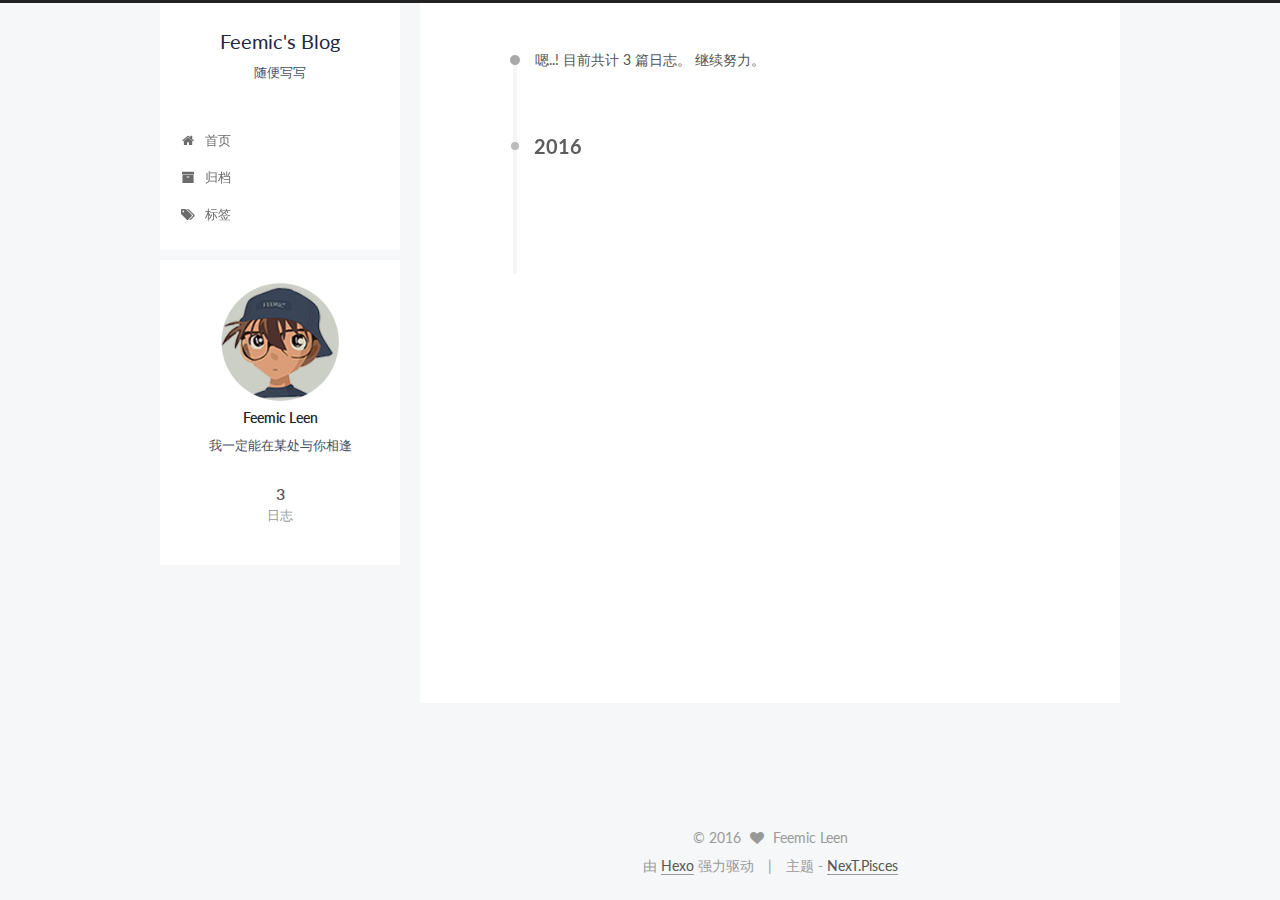
<file: archives/2016/09/index.html>
<!doctype html>



  


<html class="theme-next pisces use-motion">
<head>
  <meta charset="UTF-8"/>
<meta http-equiv="X-UA-Compatible" content="IE=edge,chrome=1" />
<meta name="viewport" content="width=device-width, initial-scale=1, maximum-scale=1"/>



<meta http-equiv="Cache-Control" content="no-transform" />
<meta http-equiv="Cache-Control" content="no-siteapp" />












  
  
  <link href="/vendors/fancybox/source/jquery.fancybox.css?v=2.1.5" rel="stylesheet" type="text/css" />




  
  
  
  

  
    
    
  

  

  

  

  

  
    
    
    <link href="//fonts.googleapis.com/css?family=Lato:300,300italic,400,400italic,700,700italic&subset=latin,latin-ext" rel="stylesheet" type="text/css">
  






<link href="/vendors/font-awesome/css/font-awesome.min.css?v=4.4.0" rel="stylesheet" type="text/css" />

<link href="/css/main.css?v=5.0.1" rel="stylesheet" type="text/css" />


  <meta name="keywords" content="Hexo, NexT" />








  <link rel="shortcut icon" type="image/x-icon" href="/favicon.ico?v=5.0.1" />






<meta name="description" content="我一定能在某处与你相逢">
<meta property="og:type" content="website">
<meta property="og:title" content="Feemic's Blog">
<meta property="og:url" content="http://yoursite.com/archives/2016/09/index.html">
<meta property="og:site_name" content="Feemic's Blog">
<meta property="og:description" content="我一定能在某处与你相逢">
<meta name="twitter:card" content="summary">
<meta name="twitter:title" content="Feemic's Blog">
<meta name="twitter:description" content="我一定能在某处与你相逢">



<script type="text/javascript" id="hexo.configuration">
  var NexT = window.NexT || {};
  var CONFIG = {
    scheme: 'Pisces',
    sidebar: {"position":"left","display":"post"},
    fancybox: true,
    motion: true,
    duoshuo: {
      userId: 0,
      author: '博主'
    }
  };
</script>




  <link rel="canonical" href="http://yoursite.com/archives/2016/09/"/>

  <title> 归档 | Feemic's Blog </title>
</head>

<body itemscope itemtype="http://schema.org/WebPage" lang="zh-Hans">

  










  
  
    
  

  <div class="container one-collumn sidebar-position-left  page-archive  ">
    <div class="headband"></div>

    <header id="header" class="header" itemscope itemtype="http://schema.org/WPHeader">
      <div class="header-inner"><div class="site-meta ">
  

  <div class="custom-logo-site-title">
    <a href="/"  class="brand" rel="start">
      <span class="logo-line-before"><i></i></span>
      <span class="site-title">Feemic's Blog</span>
      <span class="logo-line-after"><i></i></span>
    </a>
  </div>
  <p class="site-subtitle">随便写写</p>
</div>

<div class="site-nav-toggle">
  <button>
    <span class="btn-bar"></span>
    <span class="btn-bar"></span>
    <span class="btn-bar"></span>
  </button>
</div>

<nav class="site-nav">
  

  
    <ul id="menu" class="menu">
      
        
        <li class="menu-item menu-item-home">
          <a href="/" rel="section">
            
              <i class="menu-item-icon fa fa-fw fa-home"></i> <br />
            
            首页
          </a>
        </li>
      
        
        <li class="menu-item menu-item-archives">
          <a href="/archives" rel="section">
            
              <i class="menu-item-icon fa fa-fw fa-archive"></i> <br />
            
            归档
          </a>
        </li>
      
        
        <li class="menu-item menu-item-tags">
          <a href="/tags" rel="section">
            
              <i class="menu-item-icon fa fa-fw fa-tags"></i> <br />
            
            标签
          </a>
        </li>
      

      
    </ul>
  

  
</nav>

 </div>
    </header>

    <main id="main" class="main">
      <div class="main-inner">
        <div class="content-wrap">
          <div id="content" class="content">
            

  <section id="posts" class="posts-collapse">
    <span class="archive-move-on"></span>

    <span class="archive-page-counter">
      
      
      
        
      
      嗯..! 目前共计 3 篇日志。 继续努力。
    </span>

    

      
      
      

      
        
        <div class="collection-title">
          <h2 class="archive-year motion-element" id="archive-year-2016">2016</h2>
        </div>
      
      

      

  <article class="post post-type-normal" itemscope itemtype="http://schema.org/Article">
    <header class="post-header">

      <h1 class="post-title">
        
            <a class="post-title-link" href="/2016/09/23/88/" itemprop="url">
              
                <span itemprop="name">88</span>
              
            </a>
        
      </h1>

      <div class="post-meta">
        <time class="post-time" itemprop="dateCreated"
              datetime="2016-09-23T19:29:46+08:00"
              content="2016-09-23" >
          09-23
        </time>
      </div>

    </header>
  </article>



    

  </section>

  



          </div>
          


          

        </div>
        
          
  
  <div class="sidebar-toggle">
    <div class="sidebar-toggle-line-wrap">
      <span class="sidebar-toggle-line sidebar-toggle-line-first"></span>
      <span class="sidebar-toggle-line sidebar-toggle-line-middle"></span>
      <span class="sidebar-toggle-line sidebar-toggle-line-last"></span>
    </div>
  </div>

  <aside id="sidebar" class="sidebar">
    <div class="sidebar-inner">

      

      

      <section class="site-overview sidebar-panel  sidebar-panel-active ">
        <div class="site-author motion-element" itemprop="author" itemscope itemtype="http://schema.org/Person">
          <img class="site-author-image" itemprop="image"
               src="/images/avatar.gif"
               alt="Feemic Leen" />
          <p class="site-author-name" itemprop="name">Feemic Leen</p>
          <p class="site-description motion-element" itemprop="description">我一定能在某处与你相逢</p>
        </div>
        <nav class="site-state motion-element">
          <div class="site-state-item site-state-posts">
            <a href="/archives">
              <span class="site-state-item-count">3</span>
              <span class="site-state-item-name">日志</span>
            </a>
          </div>

          

          

        </nav>

        

        <div class="links-of-author motion-element">
          
        </div>

        
        

        
        

      </section>

      

    </div>
  </aside>


        
      </div>
    </main>

    <footer id="footer" class="footer">
      <div class="footer-inner">
        <div class="copyright" >
  
  &copy; 
  <span itemprop="copyrightYear">2016</span>
  <span class="with-love">
    <i class="fa fa-heart"></i>
  </span>
  <span class="author" itemprop="copyrightHolder">Feemic Leen</span>
</div>

<div class="powered-by">
  由 <a class="theme-link" href="https://hexo.io">Hexo</a> 强力驱动
</div>

<div class="theme-info">
  主题 -
  <a class="theme-link" href="https://github.com/iissnan/hexo-theme-next">
    NexT.Pisces
  </a>
</div>

        

        
      </div>
    </footer>

    <div class="back-to-top">
      <i class="fa fa-arrow-up"></i>
    </div>
  </div>

  

<script type="text/javascript">
  if (Object.prototype.toString.call(window.Promise) !== '[object Function]') {
    window.Promise = null;
  }
</script>









  



  
  <script type="text/javascript" src="/vendors/jquery/index.js?v=2.1.3"></script>

  
  <script type="text/javascript" src="/vendors/fastclick/lib/fastclick.min.js?v=1.0.6"></script>

  
  <script type="text/javascript" src="/vendors/jquery_lazyload/jquery.lazyload.js?v=1.9.7"></script>

  
  <script type="text/javascript" src="/vendors/velocity/velocity.min.js?v=1.2.1"></script>

  
  <script type="text/javascript" src="/vendors/velocity/velocity.ui.min.js?v=1.2.1"></script>

  
  <script type="text/javascript" src="/vendors/fancybox/source/jquery.fancybox.pack.js?v=2.1.5"></script>


  


  <script type="text/javascript" src="/js/src/utils.js?v=5.0.1"></script>

  <script type="text/javascript" src="/js/src/motion.js?v=5.0.1"></script>



  
  


  <script type="text/javascript" src="/js/src/affix.js?v=5.0.1"></script>

  <script type="text/javascript" src="/js/src/schemes/pisces.js?v=5.0.1"></script>



  
  
    <script type="text/javascript" id="motion.page.archive">
      $('.archive-year').velocity('transition.slideLeftIn');
    </script>
  


  


  <script type="text/javascript" src="/js/src/bootstrap.js?v=5.0.1"></script>



  



  




  
  

  

  

  

</body>
</html>
</file>
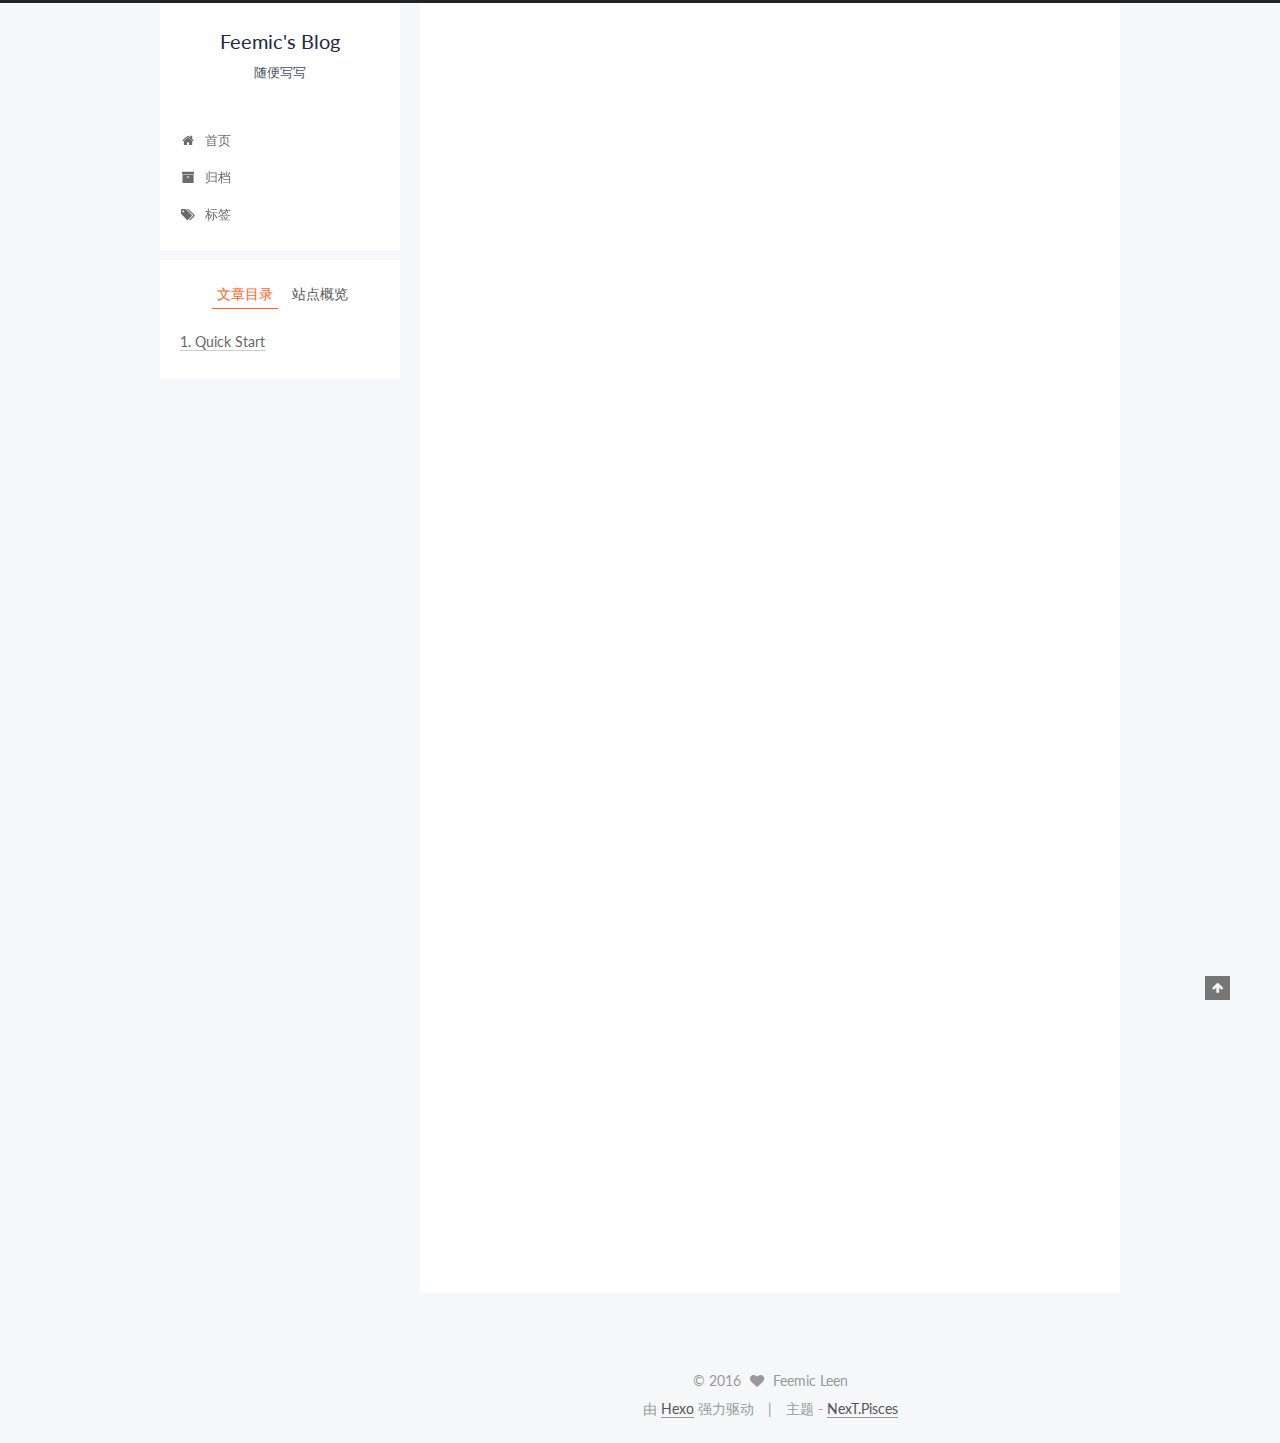
<file: 2016/06/11/hello-world/index.html>
<!doctype html>



  


<html class="theme-next pisces use-motion">
<head>
  <meta charset="UTF-8"/>
<meta http-equiv="X-UA-Compatible" content="IE=edge,chrome=1" />
<meta name="viewport" content="width=device-width, initial-scale=1, maximum-scale=1"/>



<meta http-equiv="Cache-Control" content="no-transform" />
<meta http-equiv="Cache-Control" content="no-siteapp" />












  
  
  <link href="/vendors/fancybox/source/jquery.fancybox.css?v=2.1.5" rel="stylesheet" type="text/css" />




  
  
  
  

  
    
    
  

  

  

  

  

  
    
    
    <link href="//fonts.googleapis.com/css?family=Lato:300,300italic,400,400italic,700,700italic&subset=latin,latin-ext" rel="stylesheet" type="text/css">
  






<link href="/vendors/font-awesome/css/font-awesome.min.css?v=4.4.0" rel="stylesheet" type="text/css" />

<link href="/css/main.css?v=5.0.1" rel="stylesheet" type="text/css" />


  <meta name="keywords" content="Hexo, NexT" />








  <link rel="shortcut icon" type="image/x-icon" href="/favicon.ico?v=5.0.1" />






<meta name="description" content="Welcome to Hexo! This is your very first post. Check documentation for more info. If you get any problems when using Hexo, you can find the answer in troubleshooting or you can ask me on GitHub.
Quick">
<meta property="og:type" content="article">
<meta property="og:title" content="Hello World">
<meta property="og:url" content="http://yoursite.com/2016/06/11/hello-world/index.html">
<meta property="og:site_name" content="Feemic's Blog">
<meta property="og:description" content="Welcome to Hexo! This is your very first post. Check documentation for more info. If you get any problems when using Hexo, you can find the answer in troubleshooting or you can ask me on GitHub.
Quick">
<meta property="og:updated_time" content="2016-09-10T03:17:44.370Z">
<meta name="twitter:card" content="summary">
<meta name="twitter:title" content="Hello World">
<meta name="twitter:description" content="Welcome to Hexo! This is your very first post. Check documentation for more info. If you get any problems when using Hexo, you can find the answer in troubleshooting or you can ask me on GitHub.
Quick">



<script type="text/javascript" id="hexo.configuration">
  var NexT = window.NexT || {};
  var CONFIG = {
    scheme: 'Pisces',
    sidebar: {"position":"left","display":"post"},
    fancybox: true,
    motion: true,
    duoshuo: {
      userId: 0,
      author: '博主'
    }
  };
</script>




  <link rel="canonical" href="http://yoursite.com/2016/06/11/hello-world/"/>

  <title> Hello World | Feemic's Blog </title>
</head>

<body itemscope itemtype="http://schema.org/WebPage" lang="zh-Hans">

  










  
  
    
  

  <div class="container one-collumn sidebar-position-left page-post-detail ">
    <div class="headband"></div>

    <header id="header" class="header" itemscope itemtype="http://schema.org/WPHeader">
      <div class="header-inner"><div class="site-meta ">
  

  <div class="custom-logo-site-title">
    <a href="/"  class="brand" rel="start">
      <span class="logo-line-before"><i></i></span>
      <span class="site-title">Feemic's Blog</span>
      <span class="logo-line-after"><i></i></span>
    </a>
  </div>
  <p class="site-subtitle">随便写写</p>
</div>

<div class="site-nav-toggle">
  <button>
    <span class="btn-bar"></span>
    <span class="btn-bar"></span>
    <span class="btn-bar"></span>
  </button>
</div>

<nav class="site-nav">
  

  
    <ul id="menu" class="menu">
      
        
        <li class="menu-item menu-item-home">
          <a href="/" rel="section">
            
              <i class="menu-item-icon fa fa-fw fa-home"></i> <br />
            
            首页
          </a>
        </li>
      
        
        <li class="menu-item menu-item-archives">
          <a href="/archives" rel="section">
            
              <i class="menu-item-icon fa fa-fw fa-archive"></i> <br />
            
            归档
          </a>
        </li>
      
        
        <li class="menu-item menu-item-tags">
          <a href="/tags" rel="section">
            
              <i class="menu-item-icon fa fa-fw fa-tags"></i> <br />
            
            标签
          </a>
        </li>
      

      
    </ul>
  

  
</nav>

 </div>
    </header>

    <main id="main" class="main">
      <div class="main-inner">
        <div class="content-wrap">
          <div id="content" class="content">
            

  <div id="posts" class="posts-expand">
    

  
  

  
  
  

  <article class="post post-type-normal " itemscope itemtype="http://schema.org/Article">

    
      <header class="post-header">

        
        
          <h1 class="post-title" itemprop="name headline">
            
            
              
                Hello World
              
            
          </h1>
        

        <div class="post-meta">
          <span class="post-time">
            <span class="post-meta-item-icon">
              <i class="fa fa-calendar-o"></i>
            </span>
            <span class="post-meta-item-text">发表于</span>
            <time itemprop="dateCreated" datetime="2016-06-11T10:19:26+08:00" content="2016-06-11">
              2016-06-11
            </time>
          </span>

          

          
            
          

          

          
          

          
        </div>
      </header>
    


    <div class="post-body" itemprop="articleBody">

      
      

      
        <p>Welcome to <a href="https://hexo.io/" target="_blank" rel="external">Hexo</a>! This is your very first post. Check <a href="https://hexo.io/docs/" target="_blank" rel="external">documentation</a> for more info. If you get any problems when using Hexo, you can find the answer in <a href="https://hexo.io/docs/troubleshooting.html" target="_blank" rel="external">troubleshooting</a> or you can ask me on <a href="https://github.com/hexojs/hexo/issues" target="_blank" rel="external">GitHub</a>.</p>
<h2 id="Quick-Start"><a href="#Quick-Start" class="headerlink" title="Quick Start"></a>Quick Start</h2><h3 id="Create-a-new-post"><a href="#Create-a-new-post" class="headerlink" title="Create a new post"></a>Create a new post</h3><figure class="highlight bash"><table><tr><td class="gutter"><pre><span class="line">1</span><br></pre></td><td class="code"><pre><span class="line">$ hexo new <span class="string">"My New Post"</span></span><br></pre></td></tr></table></figure>
<p>More info: <a href="https://hexo.io/docs/writing.html" target="_blank" rel="external">Writing</a></p>
<h3 id="Run-server"><a href="#Run-server" class="headerlink" title="Run server"></a>Run server</h3><figure class="highlight bash"><table><tr><td class="gutter"><pre><span class="line">1</span><br></pre></td><td class="code"><pre><span class="line">$ hexo server</span><br></pre></td></tr></table></figure>
<p>More info: <a href="https://hexo.io/docs/server.html" target="_blank" rel="external">Server</a></p>
<h3 id="Generate-static-files"><a href="#Generate-static-files" class="headerlink" title="Generate static files"></a>Generate static files</h3><figure class="highlight bash"><table><tr><td class="gutter"><pre><span class="line">1</span><br></pre></td><td class="code"><pre><span class="line">$ hexo generate</span><br></pre></td></tr></table></figure>
<p>More info: <a href="https://hexo.io/docs/generating.html" target="_blank" rel="external">Generating</a></p>
<h3 id="Deploy-to-remote-sites"><a href="#Deploy-to-remote-sites" class="headerlink" title="Deploy to remote sites"></a>Deploy to remote sites</h3><figure class="highlight bash"><table><tr><td class="gutter"><pre><span class="line">1</span><br></pre></td><td class="code"><pre><span class="line">$ hexo deploy</span><br></pre></td></tr></table></figure>
<p>More info: <a href="https://hexo.io/docs/deployment.html" target="_blank" rel="external">Deployment</a></p>

      
    </div>

    <div>
      
        

      
    </div>

    <div>
      
        

      
    </div>

    <footer class="post-footer">
      

      
        <div class="post-nav">
          <div class="post-nav-next post-nav-item">
            
          </div>

          <div class="post-nav-prev post-nav-item">
            
              <a href="/2016/06/11/My-New-Post/" rel="prev" title="第一篇博客">
                第一篇博客 <i class="fa fa-chevron-right"></i>
              </a>
            
          </div>
        </div>
      

      
      
    </footer>
  </article>



    <div class="post-spread">
      
    </div>
  </div>


          </div>
          


          
  <div class="comments" id="comments">
    
  </div>


        </div>
        
          
  
  <div class="sidebar-toggle">
    <div class="sidebar-toggle-line-wrap">
      <span class="sidebar-toggle-line sidebar-toggle-line-first"></span>
      <span class="sidebar-toggle-line sidebar-toggle-line-middle"></span>
      <span class="sidebar-toggle-line sidebar-toggle-line-last"></span>
    </div>
  </div>

  <aside id="sidebar" class="sidebar">
    <div class="sidebar-inner">

      

      
        <ul class="sidebar-nav motion-element">
          <li class="sidebar-nav-toc sidebar-nav-active" data-target="post-toc-wrap" >
            文章目录
          </li>
          <li class="sidebar-nav-overview" data-target="site-overview">
            站点概览
          </li>
        </ul>
      

      <section class="site-overview sidebar-panel ">
        <div class="site-author motion-element" itemprop="author" itemscope itemtype="http://schema.org/Person">
          <img class="site-author-image" itemprop="image"
               src="/images/avatar.gif"
               alt="Feemic Leen" />
          <p class="site-author-name" itemprop="name">Feemic Leen</p>
          <p class="site-description motion-element" itemprop="description">我一定能在某处与你相逢</p>
        </div>
        <nav class="site-state motion-element">
          <div class="site-state-item site-state-posts">
            <a href="/archives">
              <span class="site-state-item-count">3</span>
              <span class="site-state-item-name">日志</span>
            </a>
          </div>

          

          

        </nav>

        

        <div class="links-of-author motion-element">
          
        </div>

        
        

        
        

      </section>

      
        <section class="post-toc-wrap motion-element sidebar-panel sidebar-panel-active">
          <div class="post-toc">
            
              
            
            
              <div class="post-toc-content"><ol class="nav"><li class="nav-item nav-level-2"><a class="nav-link" href="#Quick-Start"><span class="nav-number">1.</span> <span class="nav-text">Quick Start</span></a><ol class="nav-child"><li class="nav-item nav-level-3"><a class="nav-link" href="#Create-a-new-post"><span class="nav-number">1.1.</span> <span class="nav-text">Create a new post</span></a></li><li class="nav-item nav-level-3"><a class="nav-link" href="#Run-server"><span class="nav-number">1.2.</span> <span class="nav-text">Run server</span></a></li><li class="nav-item nav-level-3"><a class="nav-link" href="#Generate-static-files"><span class="nav-number">1.3.</span> <span class="nav-text">Generate static files</span></a></li><li class="nav-item nav-level-3"><a class="nav-link" href="#Deploy-to-remote-sites"><span class="nav-number">1.4.</span> <span class="nav-text">Deploy to remote sites</span></a></li></ol></li></ol></div>
            
          </div>
        </section>
      

    </div>
  </aside>


        
      </div>
    </main>

    <footer id="footer" class="footer">
      <div class="footer-inner">
        <div class="copyright" >
  
  &copy; 
  <span itemprop="copyrightYear">2016</span>
  <span class="with-love">
    <i class="fa fa-heart"></i>
  </span>
  <span class="author" itemprop="copyrightHolder">Feemic Leen</span>
</div>

<div class="powered-by">
  由 <a class="theme-link" href="https://hexo.io">Hexo</a> 强力驱动
</div>

<div class="theme-info">
  主题 -
  <a class="theme-link" href="https://github.com/iissnan/hexo-theme-next">
    NexT.Pisces
  </a>
</div>

        

        
      </div>
    </footer>

    <div class="back-to-top">
      <i class="fa fa-arrow-up"></i>
    </div>
  </div>

  

<script type="text/javascript">
  if (Object.prototype.toString.call(window.Promise) !== '[object Function]') {
    window.Promise = null;
  }
</script>









  



  
  <script type="text/javascript" src="/vendors/jquery/index.js?v=2.1.3"></script>

  
  <script type="text/javascript" src="/vendors/fastclick/lib/fastclick.min.js?v=1.0.6"></script>

  
  <script type="text/javascript" src="/vendors/jquery_lazyload/jquery.lazyload.js?v=1.9.7"></script>

  
  <script type="text/javascript" src="/vendors/velocity/velocity.min.js?v=1.2.1"></script>

  
  <script type="text/javascript" src="/vendors/velocity/velocity.ui.min.js?v=1.2.1"></script>

  
  <script type="text/javascript" src="/vendors/fancybox/source/jquery.fancybox.pack.js?v=2.1.5"></script>


  


  <script type="text/javascript" src="/js/src/utils.js?v=5.0.1"></script>

  <script type="text/javascript" src="/js/src/motion.js?v=5.0.1"></script>



  
  


  <script type="text/javascript" src="/js/src/affix.js?v=5.0.1"></script>

  <script type="text/javascript" src="/js/src/schemes/pisces.js?v=5.0.1"></script>



  
  <script type="text/javascript" src="/js/src/scrollspy.js?v=5.0.1"></script>
<script type="text/javascript" src="/js/src/post-details.js?v=5.0.1"></script>



  


  <script type="text/javascript" src="/js/src/bootstrap.js?v=5.0.1"></script>



  



  




  
  

  

  

  

</body>
</html>
</file>
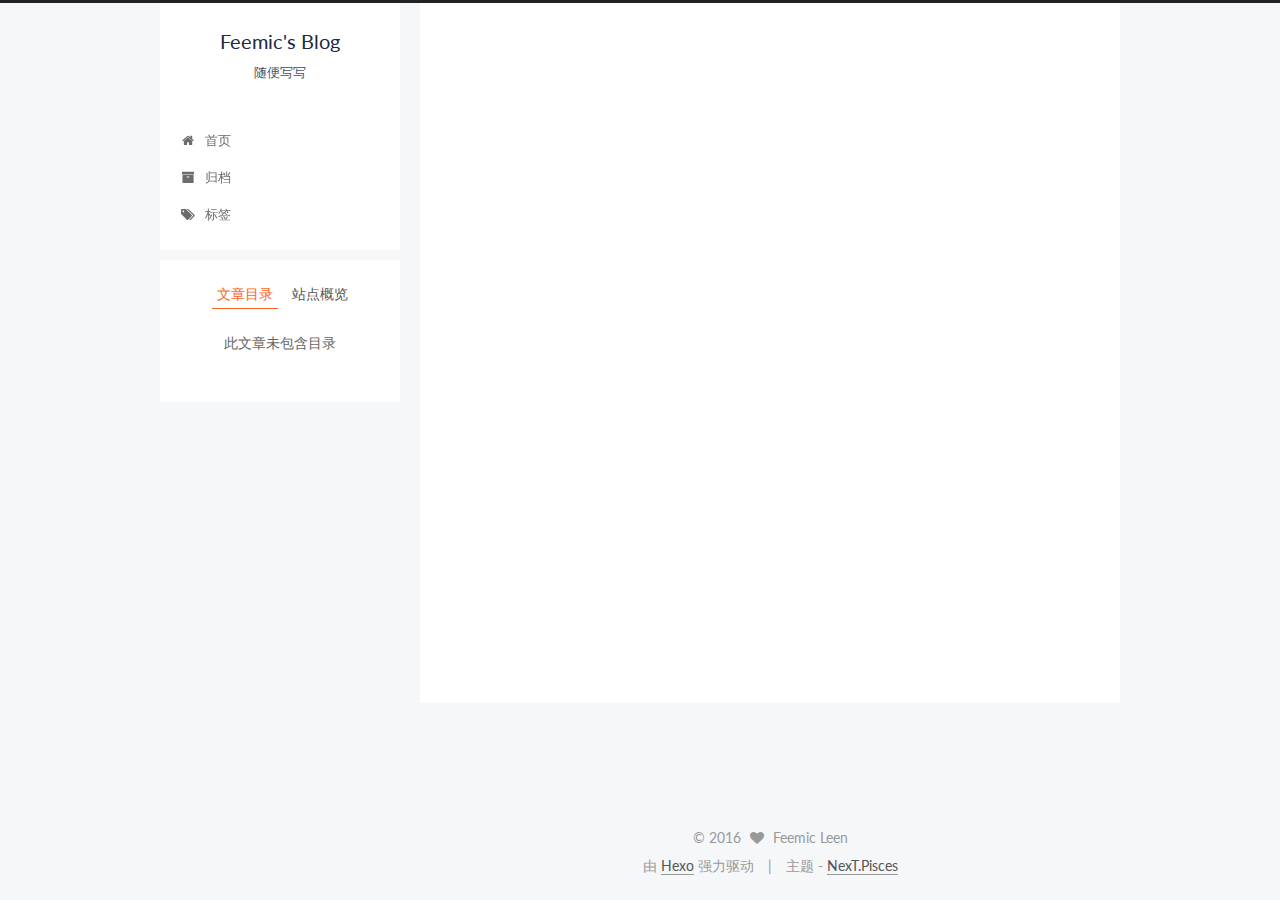
<file: 2016/06/11/My-New-Post/index.html>
<!doctype html>



  


<html class="theme-next pisces use-motion">
<head>
  <meta charset="UTF-8"/>
<meta http-equiv="X-UA-Compatible" content="IE=edge,chrome=1" />
<meta name="viewport" content="width=device-width, initial-scale=1, maximum-scale=1"/>



<meta http-equiv="Cache-Control" content="no-transform" />
<meta http-equiv="Cache-Control" content="no-siteapp" />












  
  
  <link href="/vendors/fancybox/source/jquery.fancybox.css?v=2.1.5" rel="stylesheet" type="text/css" />




  
  
  
  

  
    
    
  

  

  

  

  

  
    
    
    <link href="//fonts.googleapis.com/css?family=Lato:300,300italic,400,400italic,700,700italic&subset=latin,latin-ext" rel="stylesheet" type="text/css">
  






<link href="/vendors/font-awesome/css/font-awesome.min.css?v=4.4.0" rel="stylesheet" type="text/css" />

<link href="/css/main.css?v=5.0.1" rel="stylesheet" type="text/css" />


  <meta name="keywords" content="Hexo, NexT" />








  <link rel="shortcut icon" type="image/x-icon" href="/favicon.ico?v=5.0.1" />






<meta name="description" content="近期微软推送了最新的Win10 PC一周年更新预览版14361系统，在该版本中微软带来了新的UI设计，其中一项重要变化就是Device Portal（设备门户）UI，虽然只是将侧边栏和顶部部分改变，但整体看起来更加整洁干净。">
<meta property="og:type" content="article">
<meta property="og:title" content="第一篇博客">
<meta property="og:url" content="http://yoursite.com/2016/06/11/My-New-Post/index.html">
<meta property="og:site_name" content="Feemic's Blog">
<meta property="og:description" content="近期微软推送了最新的Win10 PC一周年更新预览版14361系统，在该版本中微软带来了新的UI设计，其中一项重要变化就是Device Portal（设备门户）UI，虽然只是将侧边栏和顶部部分改变，但整体看起来更加整洁干净。">
<meta property="og:updated_time" content="2016-06-11T06:04:10.285Z">
<meta name="twitter:card" content="summary">
<meta name="twitter:title" content="第一篇博客">
<meta name="twitter:description" content="近期微软推送了最新的Win10 PC一周年更新预览版14361系统，在该版本中微软带来了新的UI设计，其中一项重要变化就是Device Portal（设备门户）UI，虽然只是将侧边栏和顶部部分改变，但整体看起来更加整洁干净。">



<script type="text/javascript" id="hexo.configuration">
  var NexT = window.NexT || {};
  var CONFIG = {
    scheme: 'Pisces',
    sidebar: {"position":"left","display":"post"},
    fancybox: true,
    motion: true,
    duoshuo: {
      userId: 0,
      author: '博主'
    }
  };
</script>




  <link rel="canonical" href="http://yoursite.com/2016/06/11/My-New-Post/"/>

  <title> 第一篇博客 | Feemic's Blog </title>
</head>

<body itemscope itemtype="http://schema.org/WebPage" lang="zh-Hans">

  










  
  
    
  

  <div class="container one-collumn sidebar-position-left page-post-detail ">
    <div class="headband"></div>

    <header id="header" class="header" itemscope itemtype="http://schema.org/WPHeader">
      <div class="header-inner"><div class="site-meta ">
  

  <div class="custom-logo-site-title">
    <a href="/"  class="brand" rel="start">
      <span class="logo-line-before"><i></i></span>
      <span class="site-title">Feemic's Blog</span>
      <span class="logo-line-after"><i></i></span>
    </a>
  </div>
  <p class="site-subtitle">随便写写</p>
</div>

<div class="site-nav-toggle">
  <button>
    <span class="btn-bar"></span>
    <span class="btn-bar"></span>
    <span class="btn-bar"></span>
  </button>
</div>

<nav class="site-nav">
  

  
    <ul id="menu" class="menu">
      
        
        <li class="menu-item menu-item-home">
          <a href="/" rel="section">
            
              <i class="menu-item-icon fa fa-fw fa-home"></i> <br />
            
            首页
          </a>
        </li>
      
        
        <li class="menu-item menu-item-archives">
          <a href="/archives" rel="section">
            
              <i class="menu-item-icon fa fa-fw fa-archive"></i> <br />
            
            归档
          </a>
        </li>
      
        
        <li class="menu-item menu-item-tags">
          <a href="/tags" rel="section">
            
              <i class="menu-item-icon fa fa-fw fa-tags"></i> <br />
            
            标签
          </a>
        </li>
      

      
    </ul>
  

  
</nav>

 </div>
    </header>

    <main id="main" class="main">
      <div class="main-inner">
        <div class="content-wrap">
          <div id="content" class="content">
            

  <div id="posts" class="posts-expand">
    

  
  

  
  
  

  <article class="post post-type-normal " itemscope itemtype="http://schema.org/Article">

    
      <header class="post-header">

        
        
          <h1 class="post-title" itemprop="name headline">
            
            
              
                第一篇博客
              
            
          </h1>
        

        <div class="post-meta">
          <span class="post-time">
            <span class="post-meta-item-icon">
              <i class="fa fa-calendar-o"></i>
            </span>
            <span class="post-meta-item-text">发表于</span>
            <time itemprop="dateCreated" datetime="2016-06-11T14:01:03+08:00" content="2016-06-11">
              2016-06-11
            </time>
          </span>

          

          
            
          

          

          
          

          
        </div>
      </header>
    


    <div class="post-body" itemprop="articleBody">

      
      

      
        <p>近期微软推送了最新的Win10 PC一周年更新预览版14361系统，在该版本中微软带来了新的UI设计，<br>其中一项重要变化就是Device Portal（设备门户）UI，虽然只是将侧边栏和顶部部分改变，<br>但整体看起来更加整洁干净。</p>

      
    </div>

    <div>
      
        

      
    </div>

    <div>
      
        

      
    </div>

    <footer class="post-footer">
      

      
        <div class="post-nav">
          <div class="post-nav-next post-nav-item">
            
              <a href="/2016/06/11/hello-world/" rel="next" title="Hello World">
                <i class="fa fa-chevron-left"></i> Hello World
              </a>
            
          </div>

          <div class="post-nav-prev post-nav-item">
            
              <a href="/2016/09/23/88/" rel="prev" title="88">
                88 <i class="fa fa-chevron-right"></i>
              </a>
            
          </div>
        </div>
      

      
      
    </footer>
  </article>



    <div class="post-spread">
      
    </div>
  </div>


          </div>
          


          
  <div class="comments" id="comments">
    
  </div>


        </div>
        
          
  
  <div class="sidebar-toggle">
    <div class="sidebar-toggle-line-wrap">
      <span class="sidebar-toggle-line sidebar-toggle-line-first"></span>
      <span class="sidebar-toggle-line sidebar-toggle-line-middle"></span>
      <span class="sidebar-toggle-line sidebar-toggle-line-last"></span>
    </div>
  </div>

  <aside id="sidebar" class="sidebar">
    <div class="sidebar-inner">

      

      
        <ul class="sidebar-nav motion-element">
          <li class="sidebar-nav-toc sidebar-nav-active" data-target="post-toc-wrap" >
            文章目录
          </li>
          <li class="sidebar-nav-overview" data-target="site-overview">
            站点概览
          </li>
        </ul>
      

      <section class="site-overview sidebar-panel ">
        <div class="site-author motion-element" itemprop="author" itemscope itemtype="http://schema.org/Person">
          <img class="site-author-image" itemprop="image"
               src="/images/avatar.gif"
               alt="Feemic Leen" />
          <p class="site-author-name" itemprop="name">Feemic Leen</p>
          <p class="site-description motion-element" itemprop="description">我一定能在某处与你相逢</p>
        </div>
        <nav class="site-state motion-element">
          <div class="site-state-item site-state-posts">
            <a href="/archives">
              <span class="site-state-item-count">3</span>
              <span class="site-state-item-name">日志</span>
            </a>
          </div>

          

          

        </nav>

        

        <div class="links-of-author motion-element">
          
        </div>

        
        

        
        

      </section>

      
        <section class="post-toc-wrap motion-element sidebar-panel sidebar-panel-active">
          <div class="post-toc">
            
              
            
            
              <p class="post-toc-empty">此文章未包含目录</p>
            
          </div>
        </section>
      

    </div>
  </aside>


        
      </div>
    </main>

    <footer id="footer" class="footer">
      <div class="footer-inner">
        <div class="copyright" >
  
  &copy; 
  <span itemprop="copyrightYear">2016</span>
  <span class="with-love">
    <i class="fa fa-heart"></i>
  </span>
  <span class="author" itemprop="copyrightHolder">Feemic Leen</span>
</div>

<div class="powered-by">
  由 <a class="theme-link" href="https://hexo.io">Hexo</a> 强力驱动
</div>

<div class="theme-info">
  主题 -
  <a class="theme-link" href="https://github.com/iissnan/hexo-theme-next">
    NexT.Pisces
  </a>
</div>

        

        
      </div>
    </footer>

    <div class="back-to-top">
      <i class="fa fa-arrow-up"></i>
    </div>
  </div>

  

<script type="text/javascript">
  if (Object.prototype.toString.call(window.Promise) !== '[object Function]') {
    window.Promise = null;
  }
</script>









  



  
  <script type="text/javascript" src="/vendors/jquery/index.js?v=2.1.3"></script>

  
  <script type="text/javascript" src="/vendors/fastclick/lib/fastclick.min.js?v=1.0.6"></script>

  
  <script type="text/javascript" src="/vendors/jquery_lazyload/jquery.lazyload.js?v=1.9.7"></script>

  
  <script type="text/javascript" src="/vendors/velocity/velocity.min.js?v=1.2.1"></script>

  
  <script type="text/javascript" src="/vendors/velocity/velocity.ui.min.js?v=1.2.1"></script>

  
  <script type="text/javascript" src="/vendors/fancybox/source/jquery.fancybox.pack.js?v=2.1.5"></script>


  


  <script type="text/javascript" src="/js/src/utils.js?v=5.0.1"></script>

  <script type="text/javascript" src="/js/src/motion.js?v=5.0.1"></script>



  
  


  <script type="text/javascript" src="/js/src/affix.js?v=5.0.1"></script>

  <script type="text/javascript" src="/js/src/schemes/pisces.js?v=5.0.1"></script>



  
  <script type="text/javascript" src="/js/src/scrollspy.js?v=5.0.1"></script>
<script type="text/javascript" src="/js/src/post-details.js?v=5.0.1"></script>



  


  <script type="text/javascript" src="/js/src/bootstrap.js?v=5.0.1"></script>



  



  




  
  

  

  

  

</body>
</html>
</file>
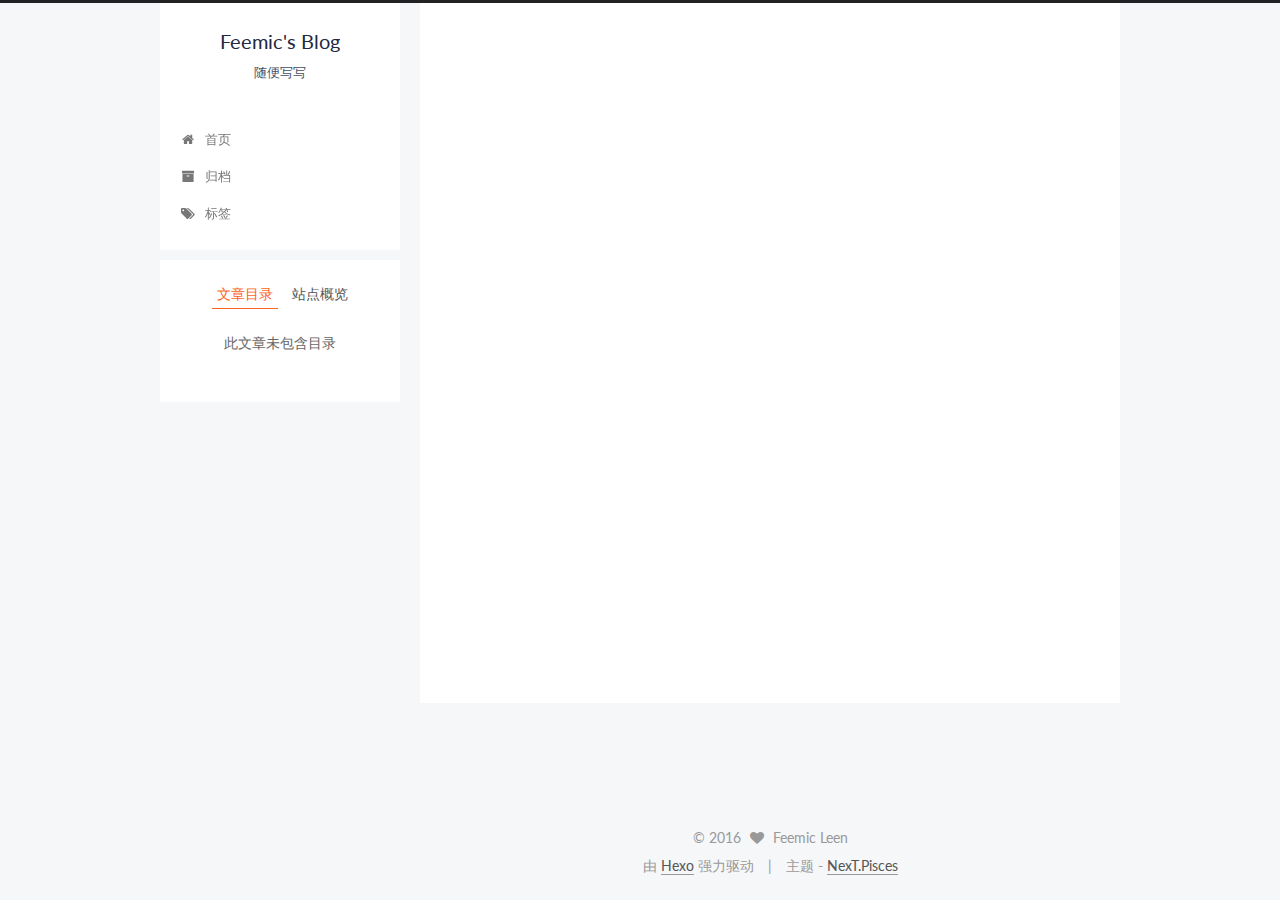
<file: 2016/09/23/88/index.html>
<!doctype html>



  


<html class="theme-next pisces use-motion">
<head>
  <meta charset="UTF-8"/>
<meta http-equiv="X-UA-Compatible" content="IE=edge,chrome=1" />
<meta name="viewport" content="width=device-width, initial-scale=1, maximum-scale=1"/>



<meta http-equiv="Cache-Control" content="no-transform" />
<meta http-equiv="Cache-Control" content="no-siteapp" />












  
  
  <link href="/vendors/fancybox/source/jquery.fancybox.css?v=2.1.5" rel="stylesheet" type="text/css" />




  
  
  
  

  
    
    
  

  

  

  

  

  
    
    
    <link href="//fonts.googleapis.com/css?family=Lato:300,300italic,400,400italic,700,700italic&subset=latin,latin-ext" rel="stylesheet" type="text/css">
  






<link href="/vendors/font-awesome/css/font-awesome.min.css?v=4.4.0" rel="stylesheet" type="text/css" />

<link href="/css/main.css?v=5.0.1" rel="stylesheet" type="text/css" />


  <meta name="keywords" content="Hexo, NexT" />








  <link rel="shortcut icon" type="image/x-icon" href="/favicon.ico?v=5.0.1" />






<meta name="description" content="近期微软推送了最新的Win10 PC一周年更新预览版14361系统，在该版本中微软带来了新的UI设计，其中一项重要变化就是Device Portal（设备门户）UI，虽然只是将侧边栏和顶部部分改变，但整体看起来更加整洁干净。">
<meta property="og:type" content="article">
<meta property="og:title" content="第一篇博客">
<meta property="og:url" content="http://yoursite.com/2016/06/11/My-New-Post/index.html">
<meta property="og:site_name" content="Feemic's Blog">
<meta property="og:description" content="近期微软推送了最新的Win10 PC一周年更新预览版14361系统，在该版本中微软带来了新的UI设计，其中一项重要变化就是Device Portal（设备门户）UI，虽然只是将侧边栏和顶部部分改变，但整体看起来更加整洁干净。">
<meta property="og:updated_time" content="2016-06-11T06:04:10.285Z">
<meta name="twitter:card" content="summary">
<meta name="twitter:title" content="第一篇博客">
<meta name="twitter:description" content="近期微软推送了最新的Win10 PC一周年更新预览版14361系统，在该版本中微软带来了新的UI设计，其中一项重要变化就是Device Portal（设备门户）UI，虽然只是将侧边栏和顶部部分改变，但整体看起来更加整洁干净。">



<script type="text/javascript" id="hexo.configuration">
  var NexT = window.NexT || {};
  var CONFIG = {
    scheme: 'Pisces',
    sidebar: {"position":"left","display":"post"},
    fancybox: true,
    motion: true,
    duoshuo: {
      userId: 0,
      author: '博主'
    }
  };
</script>




  <link rel="canonical" href="http://yoursite.com/2016/06/11/My-New-Post/"/>

  <title> 服务器维护中... | Feemic's Blog </title>
</head>

<body itemscope itemtype="http://schema.org/WebPage" lang="zh-Hans">

  










  
  
    
  

  <div class="container one-collumn sidebar-position-left page-post-detail ">
    <div class="headband"></div>

    <header id="header" class="header" itemscope itemtype="http://schema.org/WPHeader">
      <div class="header-inner"><div class="site-meta ">
  

  <div class="custom-logo-site-title">
    <a href="/"  class="brand" rel="start">
      <span class="logo-line-before"><i></i></span>
      <span class="site-title">Feemic's Blog</span>
      <span class="logo-line-after"><i></i></span>
    </a>
  </div>
  <p class="site-subtitle">随便写写</p>
</div>

<div class="site-nav-toggle">
  <button>
    <span class="btn-bar"></span>
    <span class="btn-bar"></span>
    <span class="btn-bar"></span>
  </button>
</div>

<nav class="site-nav">
  

  
    <ul id="menu" class="menu">
      
        
        <li class="menu-item menu-item-home">
          <a href="/" rel="section">
            
              <i class="menu-item-icon fa fa-fw fa-home"></i> <br />
            
            首页
          </a>
        </li>
      
        
        <li class="menu-item menu-item-archives">
          <a href="/archives" rel="section">
            
              <i class="menu-item-icon fa fa-fw fa-archive"></i> <br />
            
            归档
          </a>
        </li>
      
        
        <li class="menu-item menu-item-tags">
          <a href="/tags" rel="section">
            
              <i class="menu-item-icon fa fa-fw fa-tags"></i> <br />
            
            标签
          </a>
        </li>
      

      
    </ul>
  

  
</nav>

 </div>
    </header>

    <main id="main" class="main">
      <div class="main-inner">
        <div class="content-wrap">
          <div id="content" class="content">
            

  <div id="posts" class="posts-expand">
    

  
  

  
  
  

  <article class="post post-type-normal " itemscope itemtype="http://schema.org/Article">

    
      <header class="post-header">

        
        
          <h1 class="post-title" itemprop="name headline">
            
            
              
                服务器维护中...
              
            
          </h1>
        

        <div class="post-meta">
          <span class="post-time">
            <span class="post-meta-item-icon">
              <i class="fa fa-calendar-o"></i>
            </span>
            <span class="post-meta-item-text">发表于</span>
            <time itemprop="dateCreated" datetime="2016-06-11T14:01:03+08:00" content="2016-06-11">
              2016-06-11
            </time>
          </span>

          

          
            
          

          

          
          

          
        </div>
      </header>
    


    <div class="post-body" itemprop="articleBody">

      
      

      
        <p>如果跳转到此页，证明网站维护中<br>服务器维护期间，相应服务可能无法提供<br>具体恢复时间会尽力在当天维护升级完毕</p>

      
    </div>

    <div>
      
        

      
    </div>

    <div>
      
        

      
    </div>

    <footer class="post-footer">
      

      
        <div class="post-nav">
          <div class="post-nav-next post-nav-item">
            
              <a href="/2016/06/11/hello-world/" rel="next" title="Hello World">
                <i class="fa fa-chevron-left"></i> Hello World
              </a>
            
          </div>

          <div class="post-nav-prev post-nav-item">
            
              <a href="/2016/09/23/88/" rel="prev" title="服务器维护中...">
                服务器维护中... <i class="fa fa-chevron-right"></i>
              </a>
            
          </div>
        </div>
      

      
      
    </footer>
  </article>



    <div class="post-spread">
      
    </div>
  </div>


          </div>
          


          
  <div class="comments" id="comments">
    
  </div>


        </div>
        
          
  
  <div class="sidebar-toggle">
    <div class="sidebar-toggle-line-wrap">
      <span class="sidebar-toggle-line sidebar-toggle-line-first"></span>
      <span class="sidebar-toggle-line sidebar-toggle-line-middle"></span>
      <span class="sidebar-toggle-line sidebar-toggle-line-last"></span>
    </div>
  </div>

  <aside id="sidebar" class="sidebar">
    <div class="sidebar-inner">

      

      
        <ul class="sidebar-nav motion-element">
          <li class="sidebar-nav-toc sidebar-nav-active" data-target="post-toc-wrap" >
            文章目录
          </li>
          <li class="sidebar-nav-overview" data-target="site-overview">
            站点概览
          </li>
        </ul>
      

      <section class="site-overview sidebar-panel ">
        <div class="site-author motion-element" itemprop="author" itemscope itemtype="http://schema.org/Person">
          <img class="site-author-image" itemprop="image"
               src="/images/avatar.gif"
               alt="Feemic Leen" />
          <p class="site-author-name" itemprop="name">Feemic Leen</p>
          <p class="site-description motion-element" itemprop="description">我一定能在某处与你相逢</p>
        </div>
        <nav class="site-state motion-element">
          <div class="site-state-item site-state-posts">
            <a href="/archives">
              <span class="site-state-item-count">3</span>
              <span class="site-state-item-name">日志</span>
            </a>
          </div>

          

          

        </nav>

        

        <div class="links-of-author motion-element">
          
        </div>

        
        

        
        

      </section>

      
        <section class="post-toc-wrap motion-element sidebar-panel sidebar-panel-active">
          <div class="post-toc">
            
              
            
            
              <p class="post-toc-empty">此文章未包含目录</p>
            
          </div>
        </section>
      

    </div>
  </aside>


        
      </div>
    </main>

    <footer id="footer" class="footer">
      <div class="footer-inner">
        <div class="copyright" >
  
  &copy; 
  <span itemprop="copyrightYear">2016</span>
  <span class="with-love">
    <i class="fa fa-heart"></i>
  </span>
  <span class="author" itemprop="copyrightHolder">Feemic Leen</span>
</div>

<div class="powered-by">
  由 <a class="theme-link" href="https://hexo.io">Hexo</a> 强力驱动
</div>

<div class="theme-info">
  主题 -
  <a class="theme-link" href="https://github.com/iissnan/hexo-theme-next">
    NexT.Pisces
  </a>
</div>

        

        
      </div>
    </footer>

    <div class="back-to-top">
      <i class="fa fa-arrow-up"></i>
    </div>
  </div>

  

<script type="text/javascript">
  if (Object.prototype.toString.call(window.Promise) !== '[object Function]') {
    window.Promise = null;
  }
</script>









  



  
  <script type="text/javascript" src="/vendors/jquery/index.js?v=2.1.3"></script>

  
  <script type="text/javascript" src="/vendors/fastclick/lib/fastclick.min.js?v=1.0.6"></script>

  
  <script type="text/javascript" src="/vendors/jquery_lazyload/jquery.lazyload.js?v=1.9.7"></script>

  
  <script type="text/javascript" src="/vendors/velocity/velocity.min.js?v=1.2.1"></script>

  
  <script type="text/javascript" src="/vendors/velocity/velocity.ui.min.js?v=1.2.1"></script>

  
  <script type="text/javascript" src="/vendors/fancybox/source/jquery.fancybox.pack.js?v=2.1.5"></script>


  


  <script type="text/javascript" src="/js/src/utils.js?v=5.0.1"></script>

  <script type="text/javascript" src="/js/src/motion.js?v=5.0.1"></script>



  
  


  <script type="text/javascript" src="/js/src/affix.js?v=5.0.1"></script>

  <script type="text/javascript" src="/js/src/schemes/pisces.js?v=5.0.1"></script>



  
  <script type="text/javascript" src="/js/src/scrollspy.js?v=5.0.1"></script>
<script type="text/javascript" src="/js/src/post-details.js?v=5.0.1"></script>



  


  <script type="text/javascript" src="/js/src/bootstrap.js?v=5.0.1"></script>



  



  




  
  

  

  

  

</body>
</html>
</file>
<file: css/main.css>
/* normalize.css v3.0.2 | MIT License | git.io/normalize */
html {
  font-family: sans-serif; /* 1 */
  -ms-text-size-adjust: 100%; /* 2 */
  -webkit-text-size-adjust: 100%; /* 2 */
}
body {
  margin: 0;
}
article,
aside,
details,
figcaption,
figure,
footer,
header,
hgroup,
main,
menu,
nav,
section,
summary {
  display: block;
}
audio,
canvas,
progress,
video {
  display: inline-block; /* 1 */
  vertical-align: baseline; /* 2 */
}
audio:not([controls]) {
  display: none;
  height: 0;
}
[hidden],
template {
  display: none;
}
a {
  background-color: transparent;
}
a:active,
a:hover {
  outline: 0;
}
abbr[title] {
  border-bottom: 1px dotted;
}
b,
strong {
  font-weight: bold;
}
dfn {
  font-style: italic;
}
h1 {
  font-size: 2em;
  margin: 0.67em 0;
}
mark {
  background: #ff0;
  color: #000;
}
small {
  font-size: 80%;
}
sub,
sup {
  font-size: 75%;
  line-height: 0;
  position: relative;
  vertical-align: baseline;
}
sup {
  top: -0.5em;
}
sub {
  bottom: -0.25em;
}
img {
  border: 0;
}
svg:not(:root) {
  overflow: hidden;
}
figure {
  margin: 1em 40px;
}
hr {
  -moz-box-sizing: content-box;
  box-sizing: content-box;
  height: 0;
}
pre {
  overflow: auto;
}
code,
kbd,
pre,
samp {
  font-family: monospace, monospace;
  font-size: 1em;
}
button,
input,
optgroup,
select,
textarea {
  color: inherit; /* 1 */
  font: inherit; /* 2 */
  margin: 0; /* 3 */
}
button {
  overflow: visible;
}
button,
select {
  text-transform: none;
}
button,
html input[type="button"],
input[type="reset"],
input[type="submit"] {
  -webkit-appearance: button; /* 2 */
  cursor: pointer; /* 3 */
}
button[disabled],
html input[disabled] {
  cursor: default;
}
button::-moz-focus-inner,
input::-moz-focus-inner {
  border: 0;
  padding: 0;
}
input {
  line-height: normal;
}
input[type="checkbox"],
input[type="radio"] {
  box-sizing: border-box; /* 1 */
  padding: 0; /* 2 */
}
input[type="number"]::-webkit-inner-spin-button,
input[type="number"]::-webkit-outer-spin-button {
  height: auto;
}
input[type="search"] {
  -webkit-appearance: textfield; /* 1 */
  -moz-box-sizing: content-box;
  -webkit-box-sizing: content-box; /* 2 */
  box-sizing: content-box;
}
input[type="search"]::-webkit-search-cancel-button,
input[type="search"]::-webkit-search-decoration {
  -webkit-appearance: none;
}
fieldset {
  border: 1px solid #c0c0c0;
  margin: 0 2px;
  padding: 0.35em 0.625em 0.75em;
}
legend {
  border: 0; /* 1 */
  padding: 0; /* 2 */
}
textarea {
  overflow: auto;
}
optgroup {
  font-weight: bold;
}
table {
  border-collapse: collapse;
  border-spacing: 0;
}
td,
th {
  padding: 0;
}
::selection {
  background: #262a30;
  color: #fff;
}
body {
  position: relative;
  font-family: 'Lato', "PingFang SC", "Microsoft YaHei", sans-serif;
  font-size: 14px;
  line-height: 2;
  color: #555;
  background: #fff;
}
@media (max-width: 767px) {
  body {
    padding-right: 0 !important;
  }
}
@media (min-width: 768px) and (max-width: 991px) {
  body {
    padding-right: 0 !important;
  }
}
@media (min-width: 1600px) {
  body {
    font-size: 16px;
  }
}
h1,
h2,
h3,
h4,
h5,
h6 {
  margin: 0;
  padding: 0;
  font-weight: bold;
  line-height: 1.5;
  font-family: 'Lato', "PingFang SC", "Microsoft YaHei", sans-serif;
}
h2,
h3,
h4,
h5,
h6 {
  margin: 20px 0 15px;
}
h1 {
  font-size: 22px;
}
@media (max-width: 767px) {
  h1 {
    font-size: 18px;
  }
}
h2 {
  font-size: 20px;
}
@media (max-width: 767px) {
  h2 {
    font-size: 16px;
  }
}
h3 {
  font-size: 18px;
}
@media (max-width: 767px) {
  h3 {
    font-size: 14px;
  }
}
h4 {
  font-size: 16px;
}
@media (max-width: 767px) {
  h4 {
    font-size: 12px;
  }
}
h5 {
  font-size: 14px;
}
@media (max-width: 767px) {
  h5 {
    font-size: 10px;
  }
}
h6 {
  font-size: 12px;
}
@media (max-width: 767px) {
  h6 {
    font-size: 8px;
  }
}
p {
  margin: 0 0 25px 0;
}
a {
  color: #555;
  text-decoration: none;
  border-bottom: 1px solid #999;
  word-wrap: break-word;
}
a:hover {
  color: #222;
  border-bottom-color: #222;
}
ul {
  list-style: none;
}
blockquote {
  margin: 0;
  padding: 0;
}
img {
  display: block;
  margin: auto;
  max-width: 100%;
  height: auto;
}
hr {
  margin: 40px 0;
  height: 3px;
  border: none;
  background-color: #ddd;
  background-image: repeating-linear-gradient(-45deg, #fff, #fff 4px, transparent 4px, transparent 8px);
}
blockquote {
  padding: 0 15px;
  color: #666;
  border-left: 4px solid #ddd;
}
blockquote cite::before {
  content: "-";
  padding: 0 5px;
}
dt {
  font-weight: 700;
}
dd {
  margin: 0;
  padding: 0;
}
.text-left {
  text-align: left;
}
.text-center {
  text-align: center;
}
.text-right {
  text-align: right;
}
.text-justify {
  text-align: justify;
}
.text-nowrap {
  white-space: nowrap;
}
.text-lowercase {
  text-transform: lowercase;
}
.text-uppercase {
  text-transform: uppercase;
}
.text-capitalize {
  text-transform: capitalize;
}
.center-block {
  display: block;
  margin-left: auto;
  margin-right: auto;
}
.clearfix:before,
.clearfix:after {
  content: " ";
  display: table;
}
.clearfix:after {
  clear: both;
}
.pullquote {
  width: 45%;
}
.pullquote.left {
  float: left;
  margin-left: 5px;
  margin-right: 10px;
}
.pullquote.right {
  float: right;
  margin-left: 10px;
  margin-right: 5px;
}
.affix.affix.affix {
  position: fixed;
}
.translation {
  margin-top: -20px;
  font-size: 14px;
  color: #999;
}
.scrollbar-measure {
  width: 100px;
  height: 100px;
  overflow: scroll;
  position: absolute;
  top: -9999px;
}
.use-motion .motion-element {
  opacity: 0;
}
#local-search-input {
  padding: 3px;
  border: none;
  text-indent: 14px;
  border-radius: 0;
  width: 140px;
  outline: none;
  border-bottom: 1px solid #999;
  background: inherit;
  opacity: 0.5;
}
#local-search-input:focus {
  opacity: 1;
}
.search-icon {
  position: absolute;
  top: 9px;
}
table {
  margin: 20px 0;
  width: 100%;
  border-collapse: collapse;
  border-spacing: 0;
  border: 1px solid #ddd;
  font-size: 14px;
  table-layout: fixed;
  word-wrap: break-all;
}
table>tbody>tr:nth-of-type(odd) {
  background-color: #f9f9f9;
}
table>tbody>tr:hover {
  background-color: #f5f5f5;
}
caption,
th,
td {
  padding: 8px;
  text-align: left;
  vertical-align: middle;
  font-weight: normal;
}
th,
td {
  border-bottom: 3px solid #ddd;
  border-right: 1px solid #eee;
}
th {
  padding-bottom: 10px;
  font-weight: 700;
}
td {
  border-bottom-width: 1px;
}
html,
body {
  height: 100%;
}
.container {
  position: relative;
  min-height: 100%;
}
.header-inner {
  margin: 0 auto;
  padding: 100px 0 70px;
  width: 700px;
}
@media (min-width: 1600px) {
  .container .header-inner {
    width: 900px;
  }
}
.main {
  padding-bottom: 150px;
}
.main-inner {
  margin: 0 auto;
  width: 700px;
}
@media (min-width: 1600px) {
  .container .main-inner {
    width: 900px;
  }
}
.footer {
  position: absolute;
  left: 0;
  bottom: 0;
  width: 100%;
  min-height: 50px;
}
.footer-inner {
  box-sizing: border-box;
  margin: 20px auto;
  width: 700px;
}
@media (min-width: 1600px) {
  .container .footer-inner {
    width: 900px;
  }
}
pre,
.highlight {
  overflow: auto;
  margin: 20px 0;
  padding: 15px;
  font-size: 13px;
  color: #4d4d4c;
  background: #f7f7f7;
  line-height: 1.6;
}
pre,
code {
  font-family: consolas, Menlo, "PingFang SC", "Microsoft YaHei", monospace;
}
code {
  padding: 2px 4px;
  word-break: break-all;
  color: #555;
  background: #eee;
  border-radius: 4px;
  font-size: 13px;
}
pre code {
  padding: 0;
  color: #4d4d4c;
  background: none;
  text-shadow: none;
}
.highlight pre {
  border: none;
  margin: 0;
  padding: 1px;
}
.highlight table {
  margin: 0;
  width: auto;
  border: none;
}
.highlight td {
  border: none;
  padding: 0;
}
.highlight figcaption {
  font-size: 1em;
  color: #4d4d4c;
  line-height: 1em;
  margin-bottom: 1em;
}
.highlight figcaption:before,
.highlight figcaption:after {
  content: " ";
  display: table;
}
.highlight figcaption:after {
  clear: both;
}
.highlight figcaption a {
  float: right;
  color: #4d4d4c;
}
.highlight figcaption a:hover {
  border-bottom-color: #4d4d4c;
}
.highlight .gutter pre {
  color: #666;
  text-align: right;
  padding-right: 20px;
}
.highlight .line {
  height: 20px;
}
.gist table {
  width: auto;
}
.gist table td {
  border: none;
}
pre .comment {
  color: #8e908c;
}
pre .variable,
pre .attribute,
pre .tag,
pre .regexp,
pre .ruby .constant,
pre .xml .tag .title,
pre .xml .pi,
pre .xml .doctype,
pre .html .doctype,
pre .css .id,
pre .css .class,
pre .css .pseudo {
  color: #c82829;
}
pre .number,
pre .preprocessor,
pre .built_in,
pre .literal,
pre .params,
pre .constant,
pre .command {
  color: #f5871f;
}
pre .ruby .class .title,
pre .css .rules .attribute,
pre .string,
pre .value,
pre .inheritance,
pre .header,
pre .ruby .symbol,
pre .xml .cdata,
pre .special,
pre .number,
pre .formula {
  color: #718c00;
}
pre .title,
pre .css .hexcolor {
  color: #3e999f;
}
pre .function,
pre .python .decorator,
pre .python .title,
pre .ruby .function .title,
pre .ruby .title .keyword,
pre .perl .sub,
pre .javascript .title,
pre .coffeescript .title {
  color: #4271ae;
}
pre .keyword,
pre .javascript .function {
  color: #8959a8;
}
.full-image.full-image.full-image {
  border: none;
  max-width: 100%;
  width: auto;
  margin: 20px auto;
}
@media (min-width: 992px) {
  .full-image.full-image.full-image {
    max-width: none;
    width: 126%;
    margin: 0 -13%;
  }
}
.blockquote-center,
.page-home .post-type-quote blockquote,
.page-post-detail .post-type-quote blockquote {
  position: relative;
  margin: 40px 0;
  padding: 0;
  border-left: none;
  text-align: center;
}
.blockquote-center::before,
.page-home .post-type-quote blockquote::before,
.page-post-detail .post-type-quote blockquote::before,
.blockquote-center::after,
.page-home .post-type-quote blockquote::after,
.page-post-detail .post-type-quote blockquote::after {
  position: absolute;
  content: ' ';
  display: block;
  width: 100%;
  height: 24px;
  opacity: 0.2;
  background-repeat: no-repeat;
  background-position: 0 -6px;
  background-size: 22px 22px;
}
.blockquote-center::before,
.page-home .post-type-quote blockquote::before,
.page-post-detail .post-type-quote blockquote::before {
  top: -20px;
  background-image: url("../images/quote-l.svg");
  border-top: 1px solid #ccc;
}
.blockquote-center::after,
.page-home .post-type-quote blockquote::after,
.page-post-detail .post-type-quote blockquote::after {
  bottom: -20px;
  background-image: url("../images/quote-r.svg");
  border-bottom: 1px solid #ccc;
  background-position: 100% 8px;
}
.blockquote-center p,
.page-home .post-type-quote blockquote p,
.page-post-detail .post-type-quote blockquote p,
.blockquote-center div,
.page-home .post-type-quote blockquote div,
.page-post-detail .post-type-quote blockquote div {
  text-align: center;
}
.post .post-body .group-picture img {
  box-sizing: border-box;
  padding: 0 3px;
  border: none;
}
.post .group-picture-row {
  overflow: hidden;
  margin-top: 6px;
}
.post .group-picture-row:first-child {
  margin-top: 0;
}
.post .group-picture-column {
  float: left;
}
.page-post-detail .post-body .group-picture-column {
  float: none;
  margin-top: 10px;
  width: auto !important;
}
.page-post-detail .post-body .group-picture-column img {
  margin: 0 auto;
}
.page-archive .group-picture-container {
  overflow: hidden;
}
.page-archive .group-picture-row {
  float: left;
}
.page-archive .group-picture-row:first-child {
  margin-top: 6px;
}
.page-archive .group-picture-column {
  max-width: 150px;
  max-height: 150px;
}
.btn {
  display: inline-block;
  padding: 0 20px;
  font-size: 14px;
  color: #fff;
  background: #222;
  border: 2px solid #555;
  text-decoration: none;
  border-radius: 0;
  transition-property: background-color;
  transition-duration: 0.2s;
  transition-timing-function: ease-in-out;
  transition-delay: 0s;
}
.btn:hover,
.post-more-link .btn:hover {
  border-color: #222;
  color: #fff;
  background: #222;
}
.btn-bar {
  display: block;
  width: 22px;
  height: 2px;
  background: #555;
  border-radius: 1px;
}
.btn-bar+.btn-bar {
  margin-top: 4px;
}
.pagination {
  margin: 120px 0 40px;
  text-align: center;
  border-top: 1px solid #eee;
}
.page-number-basic,
.pagination .prev,
.pagination .next,
.pagination .page-number,
.pagination .space {
  display: inline-block;
  position: relative;
  top: -1px;
  margin: 0 10px;
  padding: 0 10px;
  line-height: 30px;
}
@media (max-width: 767px) {
  .page-number-basic,
  .pagination .prev,
  .pagination .next,
  .pagination .page-number,
  .pagination .space {
    margin: 0 5px;
  }
}
.pagination .prev,
.pagination .next,
.pagination .page-number {
  border-bottom: 0;
  border-top: 1px solid #eee;
  transition-property: border-color;
  transition-duration: 0.2s;
  transition-timing-function: ease-in-out;
  transition-delay: 0s;
}
.pagination .prev:hover,
.pagination .next:hover,
.pagination .page-number:hover {
  border-top-color: #222;
}
.pagination .space {
  padding: 0;
  margin: 0;
}
.pagination .prev {
  margin-left: 0;
}
.pagination .next {
  margin-right: 0;
}
.pagination .page-number.current {
  color: #fff;
  background: #ccc;
  border-top-color: #ccc;
}
@media (max-width: 767px) {
  .pagination {
    border-top: none;
  }
  .pagination .prev,
  .pagination .next,
  .pagination .page-number {
    margin-bottom: 10px;
    border-top: 0;
    border-bottom: 1px solid #eee;
  }
  .pagination .prev:hover,
  .pagination .next:hover,
  .pagination .page-number:hover {
    border-bottom-color: #222;
  }
}
.comments {
  margin: 60px 20px 0;
}
.tag-cloud {
  text-align: center;
}
.tag-cloud a {
  display: inline-block;
  margin: 10px;
}
.back-to-top {
  box-sizing: border-box;
  position: fixed;
  bottom: -100px;
  right: 50px;
  z-index: 1050;
  padding: 0 6px;
  width: 25px;
  background: #222;
  font-size: 12px;
  opacity: 0.6;
  color: #fff;
  cursor: pointer;
  text-align: center;
  -webkit-transform: translateZ(0);
  transition-property: bottom;
  transition-duration: 0.2s;
  transition-timing-function: ease-in-out;
  transition-delay: 0s;
}
@media (max-width: 767px) {
  .back-to-top {
    display: none;
  }
}
@media (min-width: 768px) and (max-width: 991px) {
  .back-to-top {
    display: none;
  }
}
.back-to-top.back-to-top-on {
  bottom: 40px;
}
.header {
  background: #fff;
}
.header-inner {
  position: relative;
}
.headband {
  height: 3px;
  background: #222;
}
.site-meta {
  margin: 0;
  text-align: center;
}
@media (max-width: 767px) {
  .site-meta {
    text-align: center;
  }
}
.brand {
  position: relative;
  display: inline-block;
  padding: 0 40px;
  color: #fff;
  background: #222;
  border-bottom: none;
}
.brand:hover {
  color: #fff;
}
.logo {
  display: inline-block;
  margin-right: 5px;
  line-height: 36px;
  vertical-align: top;
}
.site-title {
  display: inline-block;
  vertical-align: top;
  line-height: 36px;
  font-size: 20px;
  font-weight: normal;
  font-family: 'Lato', "PingFang SC", "Microsoft YaHei", sans-serif;
}
.site-subtitle {
  margin-top: 10px;
  font-size: 13px;
  color: #ddd;
}
.use-motion .brand {
  opacity: 0;
}
.use-motion .logo,
.use-motion .site-title,
.use-motion .site-subtitle {
  opacity: 0;
  position: relative;
  top: -10px;
}
.site-nav-toggle {
  display: none;
  position: absolute;
  top: 10px;
  left: 10px;
}
@media (max-width: 767px) {
  .site-nav-toggle {
    display: block;
  }
}
.site-nav-toggle button {
  margin-top: 2px;
  padding: 9px 10px;
  background: transparent;
  border: none;
}
@media (max-width: 767px) {
  .site-nav {
    display: none;
    margin: 0 -10px;
    padding: 0 10px;
    clear: both;
    border-top: 1px solid #ddd;
  }
}
@media (min-width: 768px) and (max-width: 991px) {
  .site-nav {
    display: block !important;
  }
}
@media (min-width: 992px) {
  .site-nav {
    display: block !important;
  }
}
.menu {
  margin-top: 20px;
  padding-left: 0;
  text-align: center;
}
.menu .menu-item {
  display: inline-block;
  margin: 0 10px;
}
@media screen and (max-width: 767px) {
  .menu .menu-item {
    margin-top: 10px;
  }
}
.menu .menu-item a {
  display: block;
  font-size: 13px;
  text-transform: capitalize;
  line-height: inherit;
  border-bottom: 1px solid transparent;
  transition-property: border-color;
  transition-duration: 0.2s;
  transition-timing-function: ease-in-out;
  transition-delay: 0s;
}
.menu .menu-item a:hover,
.menu-item-active a {
  border-bottom-color: #222;
}
.menu .menu-item .fa {
  margin-right: 5px;
}
.use-motion .menu-item {
  opacity: 0;
}
.post-body {
  font-family: 'Lato', "PingFang SC", "Microsoft YaHei", sans-serif;
}
@media (max-width: 767px) {
  .post-body {
    word-break: break-word;
  }
}
.post-body .fancybox img {
  display: block !important;
  margin: 0 auto;
  cursor: pointer;
  cursor: zoom-in;
  cursor: -webkit-zoom-in;
}
.post-body .image-caption,
.post-body .figure .caption {
  margin: 10px auto 15px;
  text-align: center;
  font-size: 14px;
  color: #999;
  font-weight: bold;
  line-height: 1;
}
.post-sticky-flag {
  display: inline-block;
  font-size: 16px;
  -ms-transform: rotate(30deg);
  -webkit-transform: rotate(30deg);
  -moz-transform: rotate(30deg);
  -ms-transform: rotate(30deg);
  -o-transform: rotate(30deg);
  transform: rotate(30deg);
}
.posts-expand {
  padding-top: 40px;
}
@media (max-width: 767px) {
  .posts-expand {
    margin: 0 20px;
  }
  .post-body pre,
  .post-body .highlight {
    padding: 10px;
  }
  .post-body pre .gutter pre,
  .post-body .highlight .gutter pre {
    padding-right: 10px;
  }
}
@media (min-width: 992px) {
  .posts-expand .post-body {
    text-align: justify;
  }
}
.posts-expand .post-body h2,
.posts-expand .post-body h3,
.posts-expand .post-body h4,
.posts-expand .post-body h5,
.posts-expand .post-body h6 {
  padding-top: 10px;
}
.posts-expand .post-body h2 .header-anchor,
.posts-expand .post-body h3 .header-anchor,
.posts-expand .post-body h4 .header-anchor,
.posts-expand .post-body h5 .header-anchor,
.posts-expand .post-body h6 .header-anchor {
  float: right;
  margin-left: 10px;
  color: #ccc;
  border-bottom-style: none;
  visibility: hidden;
}
.posts-expand .post-body h2 .header-anchor:hover,
.posts-expand .post-body h3 .header-anchor:hover,
.posts-expand .post-body h4 .header-anchor:hover,
.posts-expand .post-body h5 .header-anchor:hover,
.posts-expand .post-body h6 .header-anchor:hover {
  color: inherit;
}
.posts-expand .post-body h2:hover .header-anchor,
.posts-expand .post-body h3:hover .header-anchor,
.posts-expand .post-body h4:hover .header-anchor,
.posts-expand .post-body h5:hover .header-anchor,
.posts-expand .post-body h6:hover .header-anchor {
  visibility: visible;
}
.posts-expand .post-body ul li {
  list-style: circle;
}
.posts-expand .post-body img {
  box-sizing: border-box;
  margin: auto;
  padding: 3px;
  border: 0px solid #ddd;
}
.posts-expand .fancybox img {
  margin: 0 auto;
}
@media (max-width: 767px) {
  .posts-collapse {
    margin: 0 20px;
  }
  .posts-collapse .post-title,
  .posts-collapse .post-meta {
    display: block;
    width: auto;
    text-align: left;
  }
}
.posts-collapse {
  position: relative;
  z-index: 1010;
  margin-left: 55px;
}
.posts-collapse::after {
  content: " ";
  position: absolute;
  top: 20px;
  left: 0;
  margin-left: -2px;
  width: 4px;
  height: 100%;
  background: #f5f5f5;
  z-index: -1;
}
@media (max-width: 767px) {
  .posts-collapse {
    margin: 0 20px;
  }
}
.posts-collapse .collection-title {
  position: relative;
  margin: 60px 0;
}
.posts-collapse .collection-title h2 {
  margin-left: 20px;
}
.posts-collapse .collection-title small {
  color: #bbb;
}
.posts-collapse .collection-title::before {
  content: " ";
  position: absolute;
  left: 0;
  top: 50%;
  margin-left: -4px;
  margin-top: -4px;
  width: 8px;
  height: 8px;
  background: #bbb;
  border-radius: 50%;
}
.posts-collapse .post {
  margin: 30px 0;
}
.posts-collapse .post-header {
  position: relative;
  transition-duration: 0.2s;
  transition-timing-function: ease-in-out;
  transition-delay: 0s;
  transition-property: border;
  border-bottom: 1px dashed #ccc;
}
.posts-collapse .post-header::before {
  content: " ";
  position: absolute;
  left: 0;
  top: 12px;
  width: 6px;
  height: 6px;
  margin-left: -4px;
  background: #bbb;
  border-radius: 50%;
  border: 1px solid #fff;
  transition-duration: 0.2s;
  transition-timing-function: ease-in-out;
  transition-delay: 0s;
  transition-property: background;
}
.posts-collapse .post-header:hover {
  border-bottom-color: #666;
}
.posts-collapse .post-header:hover::before {
  background: #222;
}
.posts-collapse .post-meta {
  position: absolute;
  font-size: 12px;
  left: 20px;
  top: 5px;
}
.posts-collapse .post-comments-count {
  display: none;
}
.posts-collapse .post-title {
  margin-left: 60px;
  font-size: 16px;
  font-weight: normal;
  line-height: inherit;
}
.posts-collapse .post-title::after {
  margin-left: 3px;
  opacity: 0.6;
}
.posts-collapse .post-title a {
  color: #666;
  border-bottom: none;
}
.page-home .post-type-quote .post-header,
.page-post-detail .post-type-quote .post-header,
.page-home .post-type-quote .post-tags,
.page-post-detail .post-type-quote .post-tags {
  display: none;
}
.posts-expand .post-title {
  font-size: 26px;
  text-align: center;
  word-break: break-word;
  font-weight: 300;
}
@media (max-width: 767px) {
  .posts-expand .post-title {
    font-size: 22px;
  }
}
.posts-expand .post-title-link {
  display: inline-block;
  position: relative;
  color: #555;
  border-bottom: none;
  line-height: 1.2;
  vertical-align: top;
}
.posts-expand .post-title-link::before {
  content: "";
  position: absolute;
  width: 100%;
  height: 2px;
  bottom: 0;
  left: 0;
  background-color: #000;
  visibility: hidden;
  -webkit-transform: scaleX(0);
  -moz-transform: scaleX(0);
  -ms-transform: scaleX(0);
  -o-transform: scaleX(0);
  transform: scaleX(0);
  transition-duration: 0.2s;
  transition-timing-function: ease-in-out;
  transition-delay: 0s;
}
.posts-expand .post-title-link:hover::before {
  visibility: visible;
  -webkit-transform: scaleX(1);
  -moz-transform: scaleX(1);
  -ms-transform: scaleX(1);
  -o-transform: scaleX(1);
  transform: scaleX(1);
}
.posts-expand .post-title-link .fa {
  font-size: 16px;
}
.posts-expand .post-meta {
  margin: 3px 0 60px 0;
  color: #999;
  font-family: 'Lato', "PingFang SC", "Microsoft YaHei", sans-serif;
  font-size: 12px;
  text-align: center;
}
.posts-expand .post-meta .post-category-list {
  display: inline-block;
  margin: 0;
  padding: 3px;
}
.posts-expand .post-meta .post-category-list-link {
  color: #999;
}
.post-meta-item-icon {
  display: none;
  margin-right: 3px;
}
@media (min-width: 768px) and (max-width: 991px) {
  .post-meta-item-icon {
    display: inline-block;
  }
}
@media (max-width: 767px) {
  .post-meta-item-icon {
    display: inline-block;
  }
}
@media (min-width: 768px) and (max-width: 991px) {
  .post-meta-item-text {
    display: none;
  }
}
@media (max-width: 767px) {
  .post-meta-item-text {
    display: none;
  }
}
@media (max-width: 767px) {
  .posts-expand .post-comments-count {
    display: none;
  }
}
.post-more-link {
  margin-top: 50px;
}
.post-more-link .btn {
  color: #555;
  font-size: 14px;
  background: #fff;
  border-radius: 2px;
  line-height: 2;
}
.posts-expand .post-tags {
  margin-top: 40px;
  text-align: center;
}
.posts-expand .post-tags a {
  display: inline-block;
  margin-right: 10px;
  font-size: 13px;
}
.post-nav {
  overflow: hidden;
  margin-top: 60px;
  padding: 10px;
  white-space: nowrap;
  border-top: 1px solid #eee;
}
.post-nav-item {
  display: inline-block;
  width: 50%;
  white-space: normal;
}
.post-nav-item a {
  position: relative;
  display: inline-block;
  line-height: 25px;
  font-size: 14px;
  color: #555;
  border-bottom: none;
}
.post-nav-item a:hover {
  color: #222;
  border-bottom: none;
}
.post-nav-item a:active {
  top: 2px;
}
.post-nav-item a i {
  font-size: 12px;
}
.post-nav-prev {
  text-align: right;
}
.posts-expand .post-eof {
  display: block;
  margin: 80px auto 60px;
  width: 8%;
  height: 1px;
  background: #ccc;
  text-align: center;
}
.post:last-child .post-eof.post-eof.post-eof {
  display: none;
}
.post-gallery {
  display: table;
  table-layout: fixed;
  width: 100%;
  border-collapse: separate;
}
.post-gallery-row {
  display: table-row;
}
.post-gallery .post-gallery-img {
  display: table-cell;
  text-align: center;
  vertical-align: middle;
  border: none;
}
.post-gallery .post-gallery-img img {
  max-width: 100%;
  max-height: 100%;
  border: none;
}
.fancybox-close,
.fancybox-close:hover {
  border: none;
}
.sidebar {
  position: fixed;
  right: 0;
  top: 0;
  bottom: 0;
  width: 0;
  z-index: 1040;
  box-shadow: inset 0 2px 6px #000;
  background: #222;
  -webkit-transform: translateZ(0);
}
.sidebar a {
  color: #999;
  border-bottom-color: #555;
}
.sidebar a:hover {
  color: #eee;
}
@media (min-width: 768px) and (max-width: 991px) {
  .sidebar {
    display: none !important;
  }
}
@media (max-width: 767px) {
  .sidebar {
    display: none !important;
  }
}
.sidebar-inner {
  position: relative;
  padding: 20px 10px;
  color: #999;
  text-align: center;
}
.sidebar-toggle {
  position: fixed;
  right: 50px;
  bottom: 45px;
  width: 15px;
  height: 15px;
  padding: 5px;
  background: #222;
  line-height: 0;
  z-index: 1050;
  cursor: pointer;
  -webkit-transform: translateZ(0);
}
@media (min-width: 768px) and (max-width: 991px) {
  .sidebar-toggle {
    display: none;
  }
}
@media (max-width: 767px) {
  .sidebar-toggle {
    display: none;
  }
}
.sidebar-toggle-line {
  position: relative;
  display: inline-block;
  vertical-align: top;
  height: 2px;
  width: 100%;
  background: #fff;
  margin-top: 3px;
}
.sidebar-toggle-line:first-child {
  margin-top: 0;
}
.site-author-image {
  display: block;
  margin: 0 auto;
  padding: 2px;
  max-width: 120px;
  height: auto;
  border: 0px solid #eee;
}
.site-author-name {
  margin: 0;
  text-align: center;
  color: #222;
  font-weight: 600;
}
.site-description {
  margin-top: 0;
  text-align: center;
  font-size: 13px;
  color: #455064;
}
.site-state {
  overflow: hidden;
  line-height: 1.4;
  white-space: nowrap;
  text-align: center;
}
.site-state-item {
  display: inline-block;
  padding: 0 15px;
  border-left: 1px solid #eee;
}
.site-state-item:first-child {
  border-left: none;
}
.site-state-item a {
  border-bottom: none;
}
.site-state-item-count {
  display: block;
  text-align: center;
  color: inherit;
  font-weight: 600;
  font-size: 16px;
}
.site-state-item-name {
  font-size: 13px;
  color: #999;
}
.feed-link {
  margin-top: 20px;
}
.feed-link a {
  display: inline-block;
  padding: 0 15px;
  color: #fc6423;
  border: 1px solid #fc6423;
  border-radius: 0px;
}
.feed-link a i {
  color: #fc6423;
  font-size: 14px;
}
.feed-link a:hover {
  color: #fff;
  background: #fc6423;
}
.feed-link a:hover i {
  color: #fff;
}
.links-of-author {
  margin-top: 20px;
}
.links-of-author a {
  display: inline-block;
  vertical-align: middle;
  margin-right: 10px;
  margin-bottom: 10px;
  border-bottom-color: #555;
  font-size: 13px;
}
.links-of-author a:before {
  display: inline-block;
  vertical-align: middle;
  margin-right: 3px;
  content: " ";
  width: 4px;
  height: 4px;
  border-radius: 50%;
  background: #ffff25;
}
.links-of-blogroll {
  font-size: 13px;
}
.links-of-blogroll-title {
  margin-top: 20px;
  font-size: 14px;
  font-weight: 600;
}
.links-of-blogroll-list {
  margin: 0;
  padding: 0;
}
.links-of-blogroll-item {
  padding: 2px 10px;
}
.sidebar-nav {
  margin: 0 0 20px;
  padding-left: 0;
}
.sidebar-nav li {
  display: inline-block;
  cursor: pointer;
  border-bottom: 1px solid transparent;
  font-size: 14px;
  color: #555;
}
.sidebar-nav li:hover {
  color: #fc6423;
}
.page-post-detail .sidebar-nav-toc {
  padding: 0 5px;
}
.page-post-detail .sidebar-nav-overview {
  margin-left: 10px;
}
.sidebar-nav .sidebar-nav-active {
  color: #fc6423;
  border-bottom-color: #fc6423;
}
.sidebar-nav .sidebar-nav-active:hover {
  color: #fc6423;
}
.sidebar-panel {
  display: none;
}
.sidebar-panel-active {
  display: block;
}
.post-toc-empty {
  font-size: 14px;
  color: #666;
}
.post-toc-wrap {
  overflow: hidden;
}
.post-toc {
  overflow: auto;
}
.post-toc ol {
  margin: 0;
  padding: 0 2px 5px 10px;
  text-align: left;
  list-style: none;
  font-size: 14px;
}
.post-toc ol > ol {
  padding-left: 0;
}
.post-toc ol a {
  transition-duration: 0.2s;
  transition-timing-function: ease-in-out;
  transition-delay: 0s;
  transition-property: all;
  color: #666;
  border-bottom-color: #ccc;
}
.post-toc ol a:hover {
  color: #000;
  border-bottom-color: #000;
}
.post-toc .nav-item {
  overflow: hidden;
  text-overflow: ellipsis;
  white-space: nowrap;
  line-height: 1.8;
}
.post-toc .nav .nav-child {
  display: none;
}
.post-toc .nav .active > .nav-child {
  display: block;
}
.post-toc .nav .active-current > .nav-child {
  display: block;
}
.post-toc .nav .active-current > .nav-child > .nav-item {
  display: block;
}
.post-toc .nav .active > a {
  color: #fc6423;
  border-bottom-color: #fc6423;
}
.post-toc .nav .active-current > a {
  color: #fc6423;
}
.post-toc .nav .active-current > a:hover {
  color: #fc6423;
}
.footer {
  font-size: 14px;
  color: #999;
}
.footer img {
  border: none;
}
.footer-inner {
  text-align: center;
}
.with-love {
  display: inline-block;
  margin: 0 5px;
}
.powered-by,
.theme-info {
  display: inline-block;
}
.powered-by {
  margin-right: 10px;
}
.powered-by::after {
  content: "|";
  padding-left: 10px;
}
.cc-license {
  margin-top: 10px;
  text-align: center;
}
.cc-license .cc-opacity {
  opacity: 0.7;
  border-bottom: none;
}
.cc-license .cc-opacity:hover {
  opacity: 0.9;
}
.cc-license img {
  display: inline-block;
}
.theme-next #ds-thread #ds-reset {
  color: #555;
}
.theme-next #ds-thread #ds-reset .ds-replybox {
  margin-bottom: 30px;
}
.theme-next #ds-thread #ds-reset .ds-replybox .ds-avatar,
.theme-next #ds-reset .ds-avatar img {
  box-shadow: none;
}
.theme-next #ds-thread #ds-reset .ds-textarea-wrapper {
  border-color: #c7d4e1;
  background: none;
  border-top-right-radius: 3px;
  border-top-left-radius: 3px;
}
.theme-next #ds-thread #ds-reset .ds-textarea-wrapper textarea {
  height: 60px;
}
.theme-next #ds-reset .ds-rounded-top {
  border-radius: 0;
}
.theme-next #ds-thread #ds-reset .ds-post-toolbar {
  box-sizing: border-box;
  border: 1px solid #c7d4e1;
  background: #f6f8fa;
}
.theme-next #ds-thread #ds-reset .ds-post-options {
  height: 40px;
  border: none;
  background: none;
}
.theme-next #ds-thread #ds-reset .ds-toolbar-buttons {
  top: 11px;
}
.theme-next #ds-thread #ds-reset .ds-sync {
  top: 5px;
}
.theme-next #ds-thread #ds-reset .ds-post-button {
  top: 4px;
  right: 5px;
  width: 90px;
  height: 30px;
  border: 1px solid #c5ced7;
  border-radius: 3px;
  background-image: linear-gradient(#fbfbfc, #f5f7f9);
  color: #60676d;
}
.theme-next #ds-thread #ds-reset .ds-post-button:hover {
  background-position: 0 -30px;
  color: #60676d;
}
.theme-next #ds-thread #ds-reset .ds-comments-info {
  padding: 10px 0;
}
.theme-next #ds-thread #ds-reset .ds-sort {
  display: none;
}
.theme-next #ds-thread #ds-reset li.ds-tab a.ds-current {
  border: none;
  background: #f6f8fa;
  color: #60676d;
}
.theme-next #ds-thread #ds-reset li.ds-tab a.ds-current:hover {
  background-color: #e9f0f7;
  color: #60676d;
}
.theme-next #ds-thread #ds-reset li.ds-tab a {
  border-radius: 2px;
  padding: 5px;
}
.theme-next #ds-thread #ds-reset .ds-login-buttons p {
  color: #999;
  line-height: 36px;
}
.theme-next #ds-thread #ds-reset .ds-login-buttons .ds-service-list li {
  height: 28px;
}
.theme-next #ds-thread #ds-reset .ds-service-list a {
  background: none;
  padding: 5px;
  border: 1px solid;
  border-radius: 3px;
  text-align: center;
}
.theme-next #ds-thread #ds-reset .ds-service-list a:hover {
  color: #fff;
  background: #666;
}
.theme-next #ds-thread #ds-reset .ds-service-list .ds-weibo {
  color: #fc9b00;
  border-color: #fc9b00;
}
.theme-next #ds-thread #ds-reset .ds-service-list .ds-weibo:hover {
  background: #fc9b00;
}
.theme-next #ds-thread #ds-reset .ds-service-list .ds-qq {
  color: #60a3ec;
  border-color: #60a3ec;
}
.theme-next #ds-thread #ds-reset .ds-service-list .ds-qq:hover {
  background: #60a3ec;
}
.theme-next #ds-thread #ds-reset .ds-service-list .ds-renren {
  color: #2e7ac4;
  border-color: #2e7ac4;
}
.theme-next #ds-thread #ds-reset .ds-service-list .ds-renren:hover {
  background: #2e7ac4;
}
.theme-next #ds-thread #ds-reset .ds-service-list .ds-douban {
  color: #37994c;
  border-color: #37994c;
}
.theme-next #ds-thread #ds-reset .ds-service-list .ds-douban:hover {
  background: #37994c;
}
.theme-next #ds-thread #ds-reset .ds-service-list .ds-kaixin {
  color: #fef20d;
  border-color: #fef20d;
}
.theme-next #ds-thread #ds-reset .ds-service-list .ds-kaixin:hover {
  background: #fef20d;
}
.theme-next #ds-thread #ds-reset .ds-service-list .ds-netease {
  color: #f00;
  border-color: #f00;
}
.theme-next #ds-thread #ds-reset .ds-service-list .ds-netease:hover {
  background: #f00;
}
.theme-next #ds-thread #ds-reset .ds-service-list .ds-sohu {
  color: #ffcb05;
  border-color: #ffcb05;
}
.theme-next #ds-thread #ds-reset .ds-service-list .ds-sohu:hover {
  background: #ffcb05;
}
.theme-next #ds-thread #ds-reset .ds-service-list .ds-baidu {
  color: #2831e0;
  border-color: #2831e0;
}
.theme-next #ds-thread #ds-reset .ds-service-list .ds-baidu:hover {
  background: #2831e0;
}
.theme-next #ds-thread #ds-reset .ds-service-list .ds-google {
  color: #166bec;
  border-color: #166bec;
}
.theme-next #ds-thread #ds-reset .ds-service-list .ds-google:hover {
  background: #166bec;
}
.theme-next #ds-thread #ds-reset .ds-service-list .ds-weixin {
  color: #00ce0d;
  border-color: #00ce0d;
}
.theme-next #ds-thread #ds-reset .ds-service-list .ds-weixin:hover {
  background: #00ce0d;
}
.theme-next #ds-thread #ds-reset .ds-service-list .ds-more-services {
  border: none;
}
.theme-next #ds-thread #ds-reset .ds-service-list .ds-more-services:hover {
  background: none;
}
.theme-next #ds-reset .duoshuo-ua-admin {
  display: inline-block;
  color: #f00;
}
.theme-next #ds-reset .duoshuo-ua-platform,
.theme-next #ds-reset .duoshuo-ua-browser {
  color: #ccc;
}
.theme-next #ds-reset .duoshuo-ua-platform .fa,
.theme-next #ds-reset .duoshuo-ua-browser .fa {
  display: inline-block;
  margin-right: 3px;
}
.theme-next #ds-reset .duoshuo-ua-separator {
  display: inline-block;
  margin-left: 5px;
}
.theme-next .this_ua {
  background-color: #ccc !important;
  border-radius: 4px;
  padding: 0 5px !important;
  margin: 1px 1px !important;
  border: 1px solid #bbb !important;
  color: #fff;
  display: inline-block !important;
}
.theme-next .this_ua.admin {
  background-color: #d9534f !important;
  border-color: #d9534f !important;
}
.theme-next .this_ua.platform.iOS,
.theme-next .this_ua.platform.Mac,
.theme-next .this_ua.platform.Windows {
  background-color: #39b3d7 !important;
  border-color: #46b8da !important;
}
.theme-next .this_ua.platform.Linux {
  background-color: #3a3a3a !important;
  border-color: #1f1f1f !important;
}
.theme-next .this_ua.platform.Android {
  background-color: #00c47d !important;
  border-color: #01b171 !important;
}
.theme-next .this_ua.browser.Mobile,
.theme-next .this_ua.browser.Chrome {
  background-color: #5cb85c !important;
  border-color: #4cae4c !important;
}
.theme-next .this_ua.browser.Firefox {
  background-color: #f0ad4e !important;
  border-color: #eea236 !important;
}
.theme-next .this_ua.browser.Maxthon,
.theme-next .this_ua.browser.IE {
  background-color: #428bca !important;
  border-color: #357ebd !important;
}
.theme-next .this_ua.browser.baidu,
.theme-next .this_ua.browser.UCBrowser,
.theme-next .this_ua.browser.Opera {
  background-color: #d9534f !important;
  border-color: #d43f3a !important;
}
.theme-next .this_ua.browser.Android,
.theme-next .this_ua.browser.QQBrowser {
  background-color: #78ace9 !important;
  border-color: #4cae4c !important;
}
.post-spread {
  margin-top: 20px;
  text-align: center;
}
.jiathis_style {
  display: inline-block;
}
.jiathis_style a {
  border: none;
}
.post-spread {
  margin-top: 20px;
  text-align: center;
}
.bdshare-slide-button-box a {
  border: none;
}
.bdsharebuttonbox {
  display: inline-block;
}
.bdsharebuttonbox a {
  border: none;
}
ul.search-result-list {
  padding-left: 0px;
  margin: 0px 5px 0px 8px;
}
p.search-result {
  border-bottom: 1px dashed #ccc;
  padding: 5px 0;
}
a.search-result-title {
  font-weight: bold;
}
a.search-result {
  border-bottom: transparent;
  display: block;
  white-space: nowrap;
  overflow: hidden;
  text-overflow: ellipsis;
}
.search-keyword {
  border-bottom: 1px dashed #4088b8;
  font-weight: bold;
}
#local-search-result {
  height: 90%;
  overflow: auto;
}
.popup {
  display: none;
  position: fixed;
  top: 10%;
  left: 50%;
  width: 700px;
  height: 80%;
  margin-left: -350px;
  padding: 3px 0 0 10px;
  background: #fff;
  color: #333;
  z-index: 9999;
  border-radius: 5px;
}
@media (max-width: 767px) {
  .popup {
    padding: 3px;
    top: 0;
    left: 0;
    margin: 0;
    width: 100%;
    height: 100%;
    border-radius: 0px;
  }
}
.popoverlay {
  position: fixed;
  width: 100%;
  height: 100%;
  top: 0px;
  left: 0px;
  z-index: 2080;
  background-color: rgba(0,0,0,0.3);
}
#local-search-input {
  margin-bottom: 10px;
  width: 50%;
}
.popup-btn-close {
  position: absolute;
  top: 6px;
  right: 14px;
  color: #4ebd79;
  font-size: 14px;
  font-weight: bold;
  text-transform: uppercase;
  cursor: pointer;
}
#no-result {
  position: absolute;
  left: 44%;
  top: 42%;
  color: #ccc;
}
.busuanzi-count:before {
  content: " ";
  float: left;
  width: 260px;
  min-height: 25px;
}
@media (min-width: 768px) and (max-width: 991px) {
  .busuanzi-count {
    width: auto;
  }
  .busuanzi-count:before {
    display: none;
  }
}
@media (max-width: 767px) {
  .busuanzi-count {
    width: auto;
  }
  .busuanzi-count:before {
    display: none;
  }
}
.site-uv,
.site-pv,
.page-pv {
  display: inline-block;
}
.site-uv .busuanzi-value,
.site-pv .busuanzi-value,
.page-pv .busuanzi-value {
  margin: 0 5px;
}
.site-uv {
  margin-right: 10px;
}
.site-uv::after {
  content: "|";
  padding-left: 10px;
}
.use-motion .post {
  opacity: 0;
}
.page-archive .archive-page-counter {
  position: relative;
  top: 3px;
  left: 20px;
}
@media (max-width: 767px) {
  .page-archive .archive-page-counter {
    top: 5px;
  }
}
.page-archive .posts-collapse .archive-move-on {
  position: absolute;
  top: 11px;
  left: 0;
  margin-left: -6px;
  width: 10px;
  height: 10px;
  opacity: 0.5;
  background: #555;
  border: 1px solid #fff;
  border-radius: 50%;
}
.category-all-page .category-all-title {
  text-align: center;
}
.category-all-page .category-all {
  margin-top: 20px;
}
.category-all-page .category-list {
  margin: 0;
  padding: 0;
  list-style: none;
}
.category-all-page .category-list-item {
  margin: 5px 10px;
}
.category-all-page .category-list-count {
  color: #bbb;
}
.category-all-page .category-list-count:before {
  display: inline;
  content: " (";
}
.category-all-page .category-list-count:after {
  display: inline;
  content: ") ";
}
.category-all-page .category-list-child {
  padding-left: 10px;
}
.page-post-detail .sidebar-toggle-line {
  background: #fc6423;
}
.page-post-detail .comments {
  overflow: hidden;
}
body {
  background: #f5f7f9;
}
@media (min-width: 992px) {
  .full-image.full-image.full-image {
    max-width: none;
    width: 118%;
    margin: 0 -9%;
  }
}
.header {
  position: relative;
  margin: 0 auto;
  width: 960px;
}
@media (min-width: 768px) and (max-width: 991px) {
  .header {
    width: auto;
  }
}
@media (max-width: 767px) {
  .header {
    width: auto;
  }
}
.header-inner {
  position: absolute;
  top: 0;
  overflow: hidden;
  padding: 0;
  width: 240px;
  background: #fff;
}
@media (min-width: 1600px) {
  .container .header-inner {
    width: 240px;
  }
}
@media (min-width: 768px) and (max-width: 991px) {
  .header-inner {
    position: relative;
    width: auto;
  }
}
@media (max-width: 767px) {
  .header-inner {
    position: relative;
    width: auto;
  }
}
.main:before,
.main:after {
  content: " ";
  display: table;
}
.main:after {
  clear: both;
}
@media (min-width: 768px) and (max-width: 991px) {
  .main {
    padding-bottom: 100px;
  }
}
@media (max-width: 767px) {
  .main {
    padding-bottom: 100px;
  }
}
.container .main-inner {
  width: 960px;
}
@media (min-width: 768px) and (max-width: 991px) {
  .container .main-inner {
    width: auto;
  }
}
@media (max-width: 767px) {
  .container .main-inner {
    width: auto;
  }
}
.content-wrap {
  float: right;
  box-sizing: border-box;
  padding: 40px;
  width: 700px;
  background: #fff;
  min-height: 700px;
}
@media (min-width: 768px) and (max-width: 991px) {
  .content-wrap {
    width: 100%;
    padding: 20px;
  }
}
@media (max-width: 767px) {
  .content-wrap {
    width: 100%;
    padding: 20px;
    min-height: auto;
  }
}
.sidebar {
  position: static;
  float: left;
  margin-top: 300px;
  width: 240px;
  background: #fff;
  box-shadow: none;
}
@media (min-width: 768px) and (max-width: 991px) {
  .sidebar {
    display: none;
  }
}
@media (max-width: 767px) {
  .sidebar {
    display: none;
  }
}
.sidebar-toggle {
  display: none;
}
.footer-inner {
  width: 960px;
}
.footer-inner:before {
  content: " ";
  float: left;
  width: 260px;
  min-height: 50px;
}
@media (min-width: 768px) and (max-width: 991px) {
  .footer-inner {
    width: auto;
  }
  .footer-inner:before {
    display: none;
  }
}
@media (max-width: 767px) {
  .footer-inner {
    width: auto;
  }
  .footer-inner:before {
    display: none;
  }
}
.sidebar-position-right .header-inner {
  right: 0;
}
.sidebar-position-right .content-wrap {
  float: left;
}
.sidebar-position-right .sidebar {
  float: right;
}
.sidebar-position-right .footer-inner:before {
  float: right;
}
.site-meta {
  padding: 20px 0;
  color: #fff;
  background: #fff;
}
@media (min-width: 768px) and (max-width: 991px) {
  .site-meta {
    box-shadow: 0 0 16px rgba(0,0,0,0.5);
  }
}
@media (max-width: 767px) {
  .site-meta {
    box-shadow: 0 0 16px rgba(0,0,0,0.5);
  }
}
.brand {
  display: block;
  padding: 0;
  background: none;
  color: #212843;
}
.brand:hover {
  color: #727272;
}
.site-subtitle {
  margin: 0;
  color: #455064;
}
.site-search form {
  display: true;
}
.site-nav {
  border-top: none;
}
@media (min-width: 768px) and (max-width: 991px) {
  .site-nav {
    display: none !important;
  }
}
@media (min-width: 768px) and (max-width: 991px) {
  .site-nav-on {
    display: block !important;
  }
}
.menu .menu-item {
  display: block;
  margin: 0;
  list-style: none;
}
.menu .menu-item a {
  position: relative;
  box-sizing: border-box;
  padding: 5px 20px;
  text-align: left;
  line-height: inherit;
  transition-property: background-color;
  transition-duration: 0.2s;
  transition-timing-function: ease-in-out;
  transition-delay: 0s;
}
.menu .menu-item a:hover,
.menu-item-active a {
  background: #f9f9f9;
  border-bottom-color: #fff;
}
.menu .menu-item br {
  display: none;
}
.menu-item-active a:after {
  content: " ";
  position: absolute;
  top: 50%;
  margin-top: -3px;
  right: 15px;
  width: 6px;
  height: 6px;
  border-radius: 50%;
  background-color: #bbb;
}
.btn-bar {
  background-color: #fff;
}
.site-nav-toggle {
  top: 20px;
  left: 20px;
}
@media (min-width: 768px) and (max-width: 991px) {
  .site-nav-toggle {
    display: block;
  }
}
.use-motion .sidebar .motion-element {
  opacity: 1;
}
.sidebar {
  display: none;
  right: auto;
  bottom: auto;
  -webkit-transform: none;
}
.sidebar-inner {
  box-sizing: border-box;
  width: 240px;
  color: #555;
  background: #fff;
}
.sidebar-inner.affix {
  position: fixed;
  top: 0;
}
.site-overview {
  margin: 0 2px;
  text-align: left;
}
.site-author:before,
.site-author:after {
  content: " ";
  display: table;
}
.site-author:after {
  clear: both;
}
.sidebar a {
  color: #555;
}
.sidebar a:hover {
  color: #222;
}
.links-of-author-item a:before {
  display: none;
}
.links-of-author-item a {
  border-bottom: none;
  text-decoration: underline;
}
.feed-link {
  border-top: 1px dotted #ccc;
  border-bottom: 1px dotted #ccc;
  text-align: center;
}
.feed-link a {
  display: block;
  color: #fc6423;
  border: none;
}
.feed-link a:hover {
  background: none;
  color: #e34603;
}
.feed-link a:hover i {
  color: #e34603;
}
.links-of-author:before,
.links-of-author:after {
  content: " ";
  display: table;
}
.links-of-author:after {
  clear: both;
}
.links-of-author-item {
  float: left;
  margin: 5px 0 0;
  width: 50%;
}
.links-of-author-item a {
  box-sizing: border-box;
  display: inline-block;
  margin-right: 0;
  margin-bottom: 0;
  padding: 0 5px;
  overflow: hidden;
  white-space: nowrap;
  text-overflow: ellipsis;
}
.links-of-author-item a {
  display: block;
  text-decoration: none;
}
.links-of-author-item a:hover {
  border-radius: 4px;
  background: #eee;
}
.links-of-author-item .fa {
  margin-right: 2px;
  font-size: 16px;
}
.links-of-author-item .fa-globe {
  font-size: 15px;
}
.links-of-blogroll {
  margin-top: 20px;
  padding: 3px 0 0;
  border-top: 1px dotted #ccc;
}
.links-of-blogroll-title {
  margin-top: 0;
}
.links-of-blogroll-item {
  padding: 0;
}
.links-of-blogroll-inline:before,
.links-of-blogroll-inline:after {
  content: " ";
  display: table;
}
.links-of-blogroll-inline:after {
  clear: both;
}
.links-of-blogroll-inline .links-of-blogroll-item {
  float: left;
  margin: 5px 0 0;
  width: 50%;
}
.links-of-blogroll-inline .links-of-blogroll-item a {
  box-sizing: border-box;
  display: inline-block;
  margin-right: 0;
  margin-bottom: 0;
  padding: 0 5px;
  overflow: hidden;
  white-space: nowrap;
  text-overflow: ellipsis;
}
@media (max-width: 767px) {
  .post-body {
    text-align: justify;
  }
}
</file>
